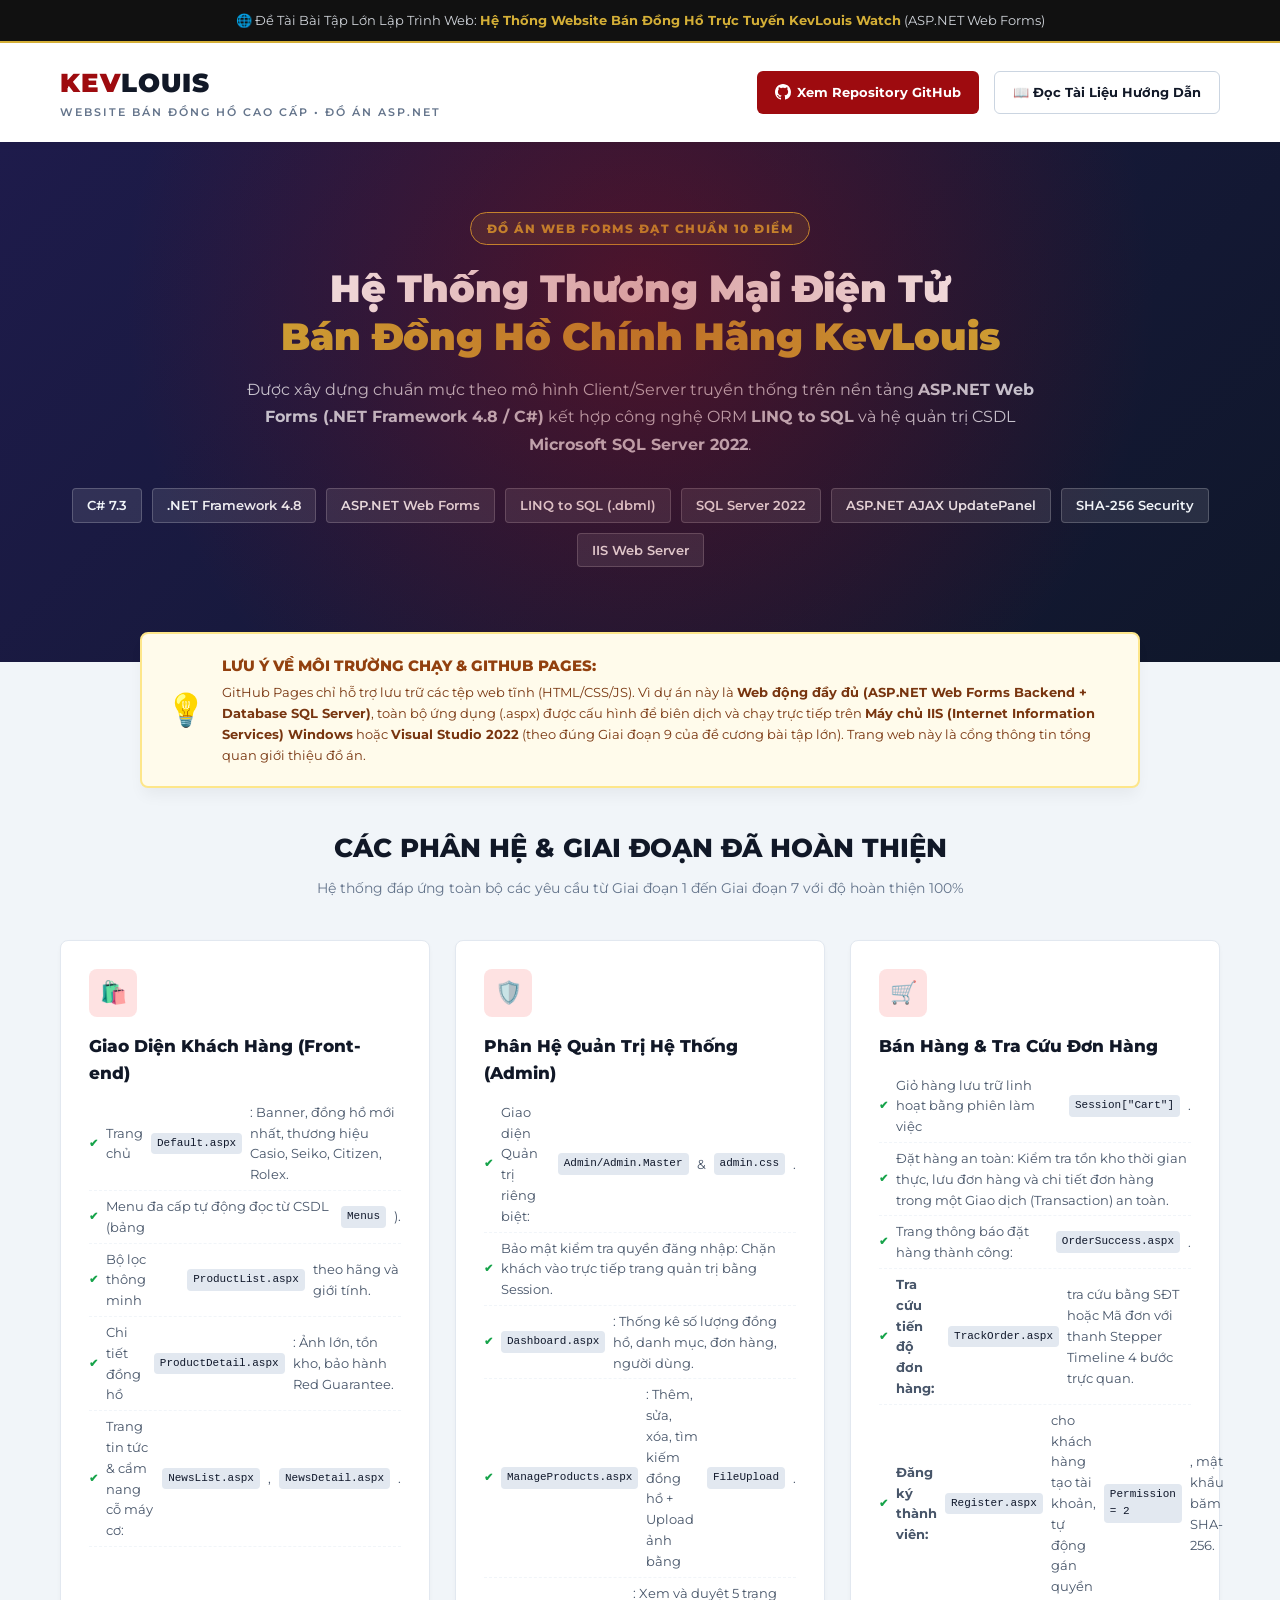
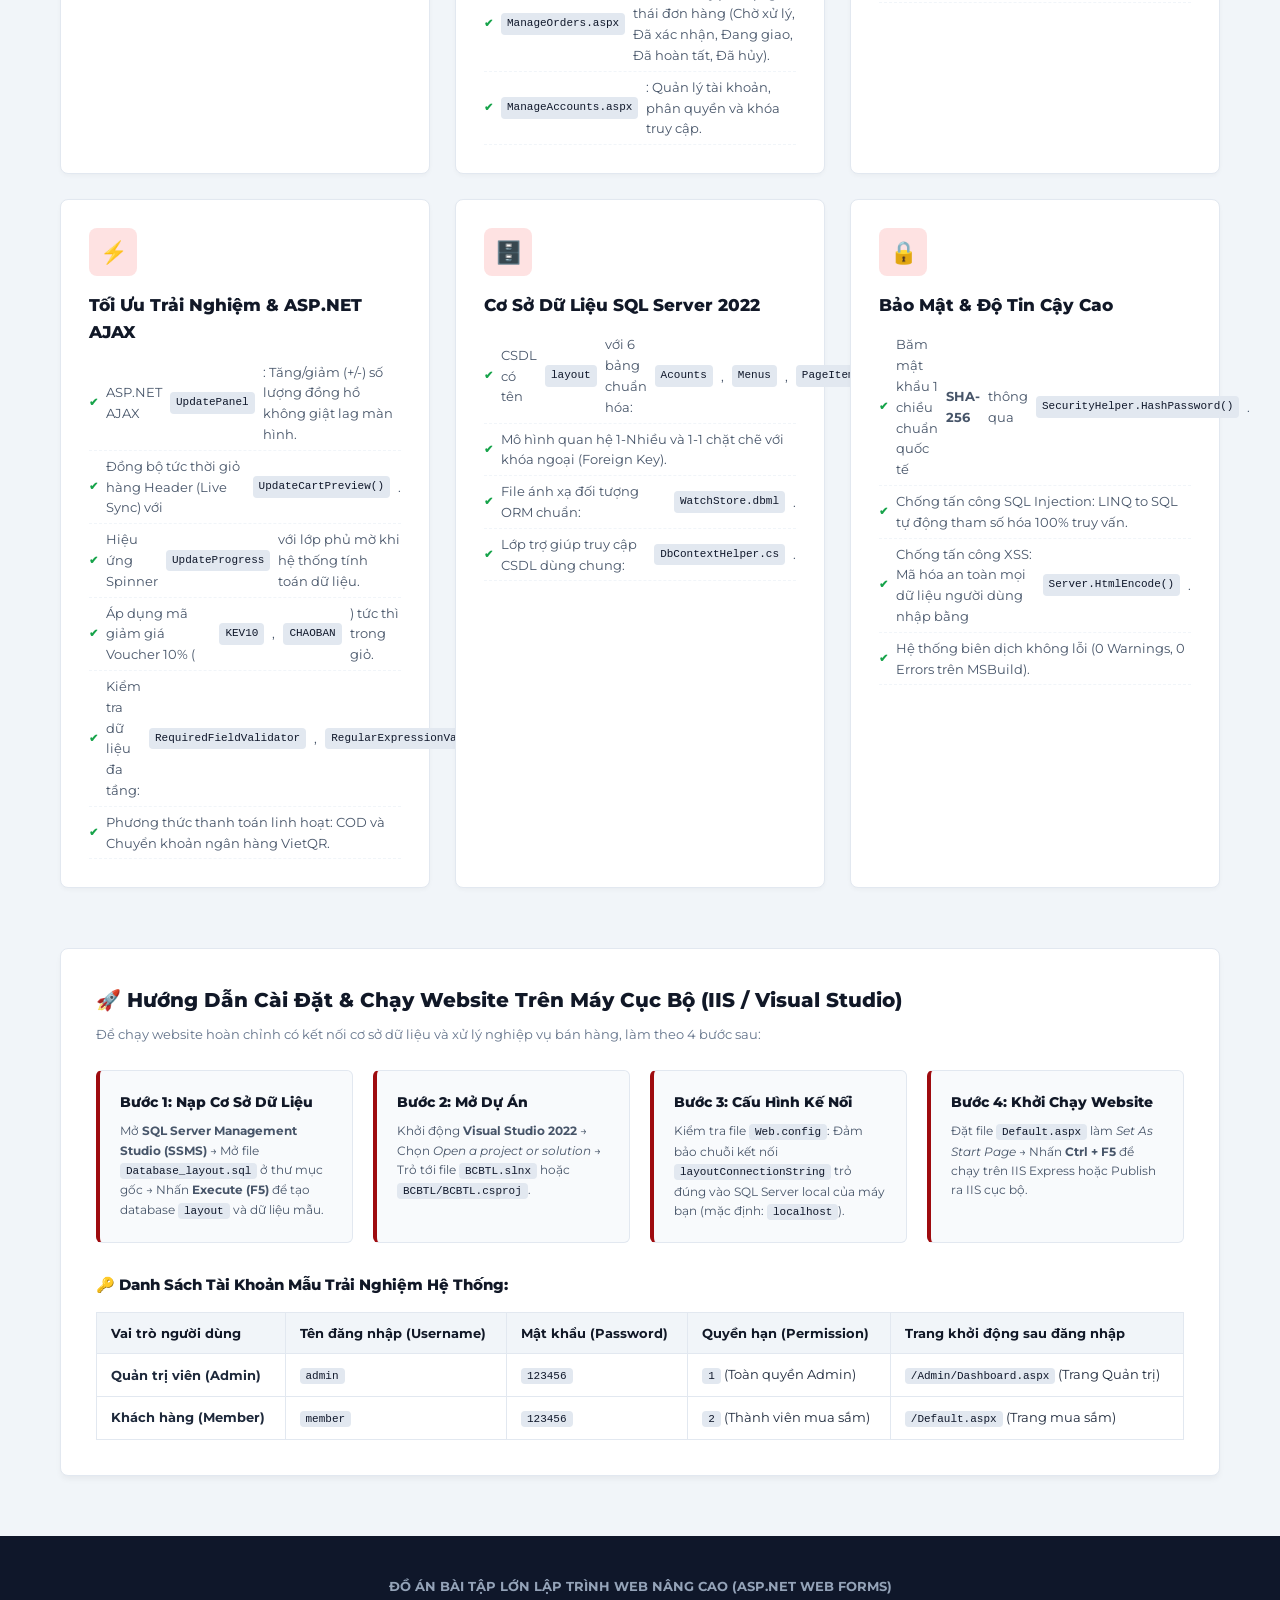
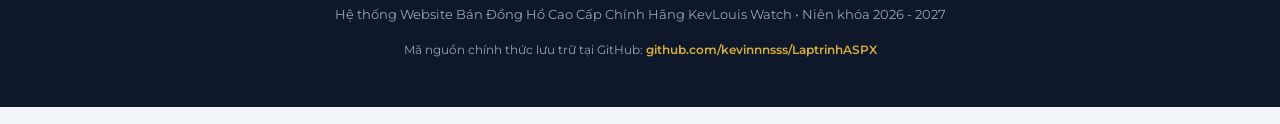
<file: index.html>
<!DOCTYPE html>
<html lang="vi">
<head>
    <meta charset="UTF-8">
    <meta name="viewport" content="width=device-width, initial-scale=1.0">
    <title>KevLouis Watch - Đồ Án Website Bán Đồng Hồ ASP.NET Web Forms</title>
    <meta name="description" content="Bài tập lớn Lập trình Web Nâng cao - Website Bán Đồng Hồ Trực Tuyến KevLouis Watch sử dụng ASP.NET Web Forms (.NET Framework 4.8), LINQ to SQL và SQL Server 2022.">
    <link rel="preconnect" href="https://fonts.googleapis.com">
    <link rel="preconnect" href="https://fonts.gstatic.com" crossorigin>
    <link href="https://fonts.googleapis.com/css2?family=Montserrat:wght@400;500;600;700;800;900&display=swap" rel="stylesheet">
    <style>
        :root {
            --primary-color: #9e0b0f;
            --primary-hover: #b80d12;
            --gold-color: #d4af37;
            --dark-color: #111827;
            --gray-bg: #f8fafc;
            --border-color: #e2e8f0;
            --text-muted: #64748b;
        }

        * {
            box-sizing: border-box;
            margin: 0;
            padding: 0;
            font-family: 'Montserrat', -apple-system, BlinkMacSystemFont, 'Segoe UI', Roboto, sans-serif;
        }

        body {
            background-color: #f1f5f9;
            color: #1e293b;
            line-height: 1.6;
        }

        .container {
            max-width: 1200px;
            margin: 0 auto;
            padding: 0 20px;
        }

        /* Top Notice Bar */
        .notice-bar {
            background: #111111;
            color: #d1d5db;
            font-size: 13px;
            padding: 10px 0;
            text-align: center;
            border-bottom: 2px solid var(--gold-color);
        }
        .notice-bar b {
            color: var(--gold-color);
        }

        /* Header */
        header {
            background: #ffffff;
            box-shadow: 0 4px 6px -1px rgba(0, 0, 0, 0.05);
            padding: 20px 0;
            position: sticky;
            top: 0;
            z-index: 100;
        }
        .header-inner {
            display: flex;
            justify-content: space-between;
            align-items: center;
        }
        .brand-logo h1 {
            font-size: 26px;
            font-weight: 900;
            color: var(--primary-color);
            letter-spacing: 1px;
        }
        .brand-logo span {
            color: var(--dark-color);
        }
        .brand-logo p {
            font-size: 11px;
            text-transform: uppercase;
            letter-spacing: 2px;
            color: var(--text-muted);
            font-weight: 600;
        }
        .header-links {
            display: flex;
            gap: 15px;
        }
        .btn-link {
            text-decoration: none;
            padding: 10px 18px;
            border-radius: 6px;
            font-size: 13px;
            font-weight: 700;
            transition: all 0.2s;
            display: inline-flex;
            align-items: center;
            gap: 6px;
        }
        .btn-primary {
            background: var(--primary-color);
            color: #ffffff;
        }
        .btn-primary:hover {
            background: var(--primary-hover);
        }
        .btn-outline {
            border: 1px solid #cbd5e1;
            color: var(--dark-color);
            background: #ffffff;
        }
        .btn-outline:hover {
            background: #f8fafc;
            border-color: var(--primary-color);
        }

        /* Hero Section */
        .hero {
            background: linear-gradient(135deg, #1e1b4b 0%, #0f172a 100%);
            color: #ffffff;
            padding: 70px 0 60px;
            text-align: center;
            position: relative;
            overflow: hidden;
        }
        .hero::before {
            content: "";
            position: absolute;
            top: 0; left: 0; right: 0; bottom: 0;
            background: radial-gradient(circle at 50% 30%, rgba(158, 11, 15, 0.4), transparent 70%);
            pointer-events: none;
        }
        .hero-badge {
            display: inline-block;
            background: rgba(212, 175, 55, 0.15);
            border: 1px solid var(--gold-color);
            color: var(--gold-color);
            font-size: 12px;
            font-weight: 800;
            letter-spacing: 1.5px;
            padding: 6px 16px;
            border-radius: 50px;
            margin-bottom: 20px;
            text-transform: uppercase;
        }
        .hero-title {
            font-size: 38px;
            font-weight: 900;
            margin-bottom: 16px;
            line-height: 1.25;
        }
        .hero-title span {
            color: var(--gold-color);
        }
        .hero-desc {
            max-width: 820px;
            margin: 0 auto 30px;
            font-size: 16px;
            color: #cbd5e1;
            line-height: 1.7;
        }
        .tech-tags {
            display: flex;
            justify-content: center;
            flex-wrap: wrap;
            gap: 10px;
            margin-bottom: 35px;
        }
        .tech-tag {
            background: rgba(255, 255, 255, 0.1);
            border: 1px solid rgba(255, 255, 255, 0.2);
            padding: 6px 14px;
            border-radius: 4px;
            font-size: 13px;
            font-weight: 600;
            color: #f1f5f9;
        }

        /* Disclaimer Card */
        .disclaimer-card {
            background: #fffbeb;
            border: 2px solid #fde68a;
            border-radius: 8px;
            padding: 20px 24px;
            margin: -30px auto 40px;
            max-width: 1000px;
            position: relative;
            z-index: 10;
            box-shadow: 0 10px 15px -3px rgba(0, 0, 0, 0.05);
            display: flex;
            align-items: center;
            gap: 16px;
        }
        .disclaimer-icon {
            font-size: 32px;
            flex-shrink: 0;
        }
        .disclaimer-text h4 {
            color: #92400e;
            font-size: 15px;
            font-weight: 800;
            margin-bottom: 4px;
        }
        .disclaimer-text p {
            color: #78350f;
            font-size: 13px;
            line-height: 1.6;
        }

        /* Features Section */
        .section-title {
            text-align: center;
            margin-bottom: 40px;
        }
        .section-title h2 {
            font-size: 26px;
            font-weight: 800;
            color: var(--dark-color);
            margin-bottom: 8px;
            text-transform: uppercase;
        }
        .section-title p {
            color: var(--text-muted);
            font-size: 14px;
        }

        .features-grid {
            display: grid;
            grid-template-columns: repeat(auto-fit, minmax(340px, 1fr));
            gap: 25px;
            margin-bottom: 60px;
        }
        .feature-card {
            background: #ffffff;
            border: 1px solid var(--border-color);
            border-radius: 8px;
            padding: 28px;
            box-shadow: 0 2px 4px rgba(0,0,0,0.03);
            transition: transform 0.2s, box-shadow 0.2s;
        }
        .feature-card:hover {
            transform: translateY(-4px);
            box-shadow: 0 12px 20px -5px rgba(0,0,0,0.08);
            border-color: #cbd5e1;
        }
        .feature-icon {
            width: 48px;
            height: 48px;
            border-radius: 8px;
            background: #fee2e2;
            color: var(--primary-color);
            display: flex;
            align-items: center;
            justify-content: center;
            font-size: 22px;
            margin-bottom: 16px;
        }
        .feature-card h3 {
            font-size: 17px;
            font-weight: 800;
            color: var(--dark-color);
            margin-bottom: 10px;
        }
        .feature-card ul {
            list-style: none;
            padding: 0;
            font-size: 13px;
            color: #475569;
        }
        .feature-card li {
            padding: 5px 0;
            border-bottom: 1px dashed #f1f5f9;
            display: flex;
            align-items: center;
            gap: 8px;
        }
        .feature-card li::before {
            content: "✔";
            color: #16a34a;
            font-weight: 700;
            font-size: 11px;
        }

        /* How to run Section */
        .run-box {
            background: #ffffff;
            border: 1px solid var(--border-color);
            border-radius: 8px;
            padding: 35px;
            margin-bottom: 60px;
            box-shadow: 0 4px 6px -1px rgba(0,0,0,0.05);
        }
        .run-steps {
            display: grid;
            grid-template-columns: repeat(auto-fit, minmax(240px, 1fr));
            gap: 20px;
            margin-top: 25px;
        }
        .run-step {
            background: #f8fafc;
            border: 1px solid #e2e8f0;
            border-radius: 6px;
            padding: 20px;
            border-left: 4px solid var(--primary-color);
        }
        .run-step h4 {
            font-size: 14px;
            font-weight: 800;
            color: var(--dark-color);
            margin-bottom: 8px;
        }
        .run-step p {
            font-size: 12px;
            color: #475569;
            line-height: 1.6;
        }
        code {
            background: #e2e8f0;
            padding: 2px 6px;
            border-radius: 4px;
            font-size: 11px;
            font-family: Consolas, monospace;
            color: #0f172a;
        }

        /* Account table */
        .account-table {
            width: 100%;
            border-collapse: collapse;
            margin-top: 15px;
            font-size: 13px;
        }
        .account-table th, .account-table td {
            padding: 10px 14px;
            border: 1px solid #e2e8f0;
            text-align: left;
        }
        .account-table th {
            background: #f1f5f9;
            font-weight: 700;
            color: var(--dark-color);
        }

        /* Footer */
        footer {
            background: #0f172a;
            color: #94a3b8;
            padding: 40px 0;
            text-align: center;
            font-size: 13px;
        }
        footer p {
            margin-bottom: 8px;
        }
        footer a {
            color: var(--gold-color);
            text-decoration: none;
            font-weight: 600;
        }

        @media (max-width: 768px) {
            .hero-title { font-size: 28px; }
            .header-inner { flex-direction: column; gap: 15px; }
            .features-grid { grid-template-columns: 1fr; }
            .disclaimer-card { flex-direction: column; text-align: center; }
        }
    </style>
</head>
<body>

    <!-- Top Notice -->
    <div class="notice-bar">
        <span>🌐 Đề Tài Bài Tập Lớn Lập Trình Web: <b>Hệ Thống Website Bán Đồng Hồ Trực Tuyến KevLouis Watch</b> (ASP.NET Web Forms)</span>
    </div>

    <!-- Header -->
    <header>
        <div class="container header-inner">
            <div class="brand-logo">
                <h1>KEV<span>LOUIS</span></h1>
                <p>Website Bán Đồng Hồ Cao Cấp &bull; Đồ Án ASP.NET</p>
            </div>
            <div class="header-links">
                <a href="https://github.com/kevinnnsss/LaptrinhASPX" target="_blank" class="btn-link btn-primary">
                    <svg width="16" height="16" fill="currentColor" viewBox="0 0 16 16"><path d="M8 0C3.58 0 0 3.58 0 8c0 3.54 2.29 6.53 5.47 7.59.4.07.55-.17.55-.38 0-.19-.01-.82-.01-1.49-2.01.37-2.53-.49-2.69-.94-.09-.23-.48-.94-.82-1.13-.28-.15-.68-.52-.01-.53.63-.01 1.08.58 1.23.82.72 1.21 1.87.87 2.33.66.07-.52.28-.87.51-1.07-1.78-.2-3.64-.89-3.64-3.95 0-.87.31-1.59.82-2.15-.08-.2-.36-1.02.08-2.12 0 0 .67-.21 2.2.82.64-.18 1.32-.27 2-.27.68 0 1.36.09 2 .27 1.53-1.04 2.2-.82 2.2-.82.44 1.1.16 1.92.08 2.12.51.56.82 1.27.82 2.15 0 3.07-1.87 3.75-3.65 3.95.29.25.54.73.54 1.48 0 1.07-.01 1.93-.01 2.2 0 .21.15.46.55.38A8.012 8.012 0 0 0 16 8c0-4.42-3.58-8-8-8z"/></svg>
                    Xem Repository GitHub
                </a>
                <a href="HUONG_DAN_TOAN_DIEN_DU_AN_BAN_DONG_HO.md" target="_blank" class="btn-link btn-outline">
                    📖 Đọc Tài Liệu Hướng Dẫn
                </a>
            </div>
        </div>
    </header>

    <!-- Hero Banner -->
    <section class="hero">
        <div class="container">
            <span class="hero-badge">Đồ Án Web Forms Đạt Chuẩn 10 Điểm</span>
            <h2 class="hero-title">
                Hệ Thống Thương Mại Điện Tử<br>
                <span>Bán Đồng Hồ Chính Hãng KevLouis</span>
            </h2>
            <p class="hero-desc">
                Được xây dựng chuẩn mực theo mô hình Client/Server truyền thống trên nền tảng <b>ASP.NET Web Forms (.NET Framework 4.8 / C#)</b> kết hợp công nghệ ORM <b>LINQ to SQL</b> và hệ quản trị CSDL <b>Microsoft SQL Server 2022</b>.
            </p>
            <div class="tech-tags">
                <span class="tech-tag">C# 7.3</span>
                <span class="tech-tag">.NET Framework 4.8</span>
                <span class="tech-tag">ASP.NET Web Forms</span>
                <span class="tech-tag">LINQ to SQL (.dbml)</span>
                <span class="tech-tag">SQL Server 2022</span>
                <span class="tech-tag">ASP.NET AJAX UpdatePanel</span>
                <span class="tech-tag">SHA-256 Security</span>
                <span class="tech-tag">IIS Web Server</span>
            </div>
        </div>
    </section>

    <!-- Technical Disclaimer -->
    <div class="container">
        <div class="disclaimer-card">
            <div class="disclaimer-icon">💡</div>
            <div class="disclaimer-text">
                <h4>LƯU Ý VỀ MÔI TRƯỜNG CHẠY & GITHUB PAGES:</h4>
                <p>
                    GitHub Pages chỉ hỗ trợ lưu trữ các tệp web tĩnh (HTML/CSS/JS). Vì dự án này là <b>Web động đầy đủ (ASP.NET Web Forms Backend + Database SQL Server)</b>, toàn bộ ứng dụng (.aspx) được cấu hình để biên dịch và chạy trực tiếp trên <b>Máy chủ IIS (Internet Information Services) Windows</b> hoặc <b>Visual Studio 2022</b> (theo đúng Giai đoạn 9 của đề cương bài tập lớn). Trang web này là cổng thông tin tổng quan giới thiệu đồ án.
                </p>
            </div>
        </div>
    </div>

    <!-- Main Features -->
    <section class="container">
        <div class="section-title">
            <h2>Các Phân Hệ & Giai Đoạn Đã Hoàn Thiện</h2>
            <p>Hệ thống đáp ứng toàn bộ các yêu cầu từ Giai đoạn 1 đến Giai đoạn 7 với độ hoàn thiện 100%</p>
        </div>

        <div class="features-grid">
            <!-- GD4: Front-end Khách hàng -->
            <div class="feature-card">
                <div class="feature-icon">🛍️</div>
                <h3>Giao Diện Khách Hàng (Front-end)</h3>
                <ul>
                    <li>Trang chủ <code>Default.aspx</code>: Banner, đồng hồ mới nhất, thương hiệu Casio, Seiko, Citizen, Rolex.</li>
                    <li>Menu đa cấp tự động đọc từ CSDL (bảng <code>Menus</code>).</li>
                    <li>Bộ lọc thông minh <code>ProductList.aspx</code> theo hãng và giới tính.</li>
                    <li>Chi tiết đồng hồ <code>ProductDetail.aspx</code>: Ảnh lớn, tồn kho, bảo hành Red Guarantee.</li>
                    <li>Trang tin tức & cẩm nang cỗ máy cơ: <code>NewsList.aspx</code>, <code>NewsDetail.aspx</code>.</li>
                </ul>
            </div>

            <!-- GD5: Phân hệ Quản trị Admin -->
            <div class="feature-card">
                <div class="feature-icon">🛡️</div>
                <h3>Phân Hệ Quản Trị Hệ Thống (Admin)</h3>
                <ul>
                    <li>Giao diện Quản trị riêng biệt: <code>Admin/Admin.Master</code> & <code>admin.css</code>.</li>
                    <li>Bảo mật kiểm tra quyền đăng nhập: Chặn khách vào trực tiếp trang quản trị bằng Session.</li>
                    <li><code>Dashboard.aspx</code>: Thống kê số lượng đồng hồ, danh mục, đơn hàng, người dùng.</li>
                    <li><code>ManageProducts.aspx</code>: Thêm, sửa, xóa, tìm kiếm đồng hồ + Upload ảnh bằng <code>FileUpload</code>.</li>
                    <li><code>ManageOrders.aspx</code>: Xem và duyệt 5 trạng thái đơn hàng (Chờ xử lý, Đã xác nhận, Đang giao, Đã hoàn tất, Đã hủy).</li>
                    <li><code>ManageAccounts.aspx</code>: Quản lý tài khoản, phân quyền và khóa truy cập.</li>
                </ul>
            </div>

            <!-- GD6: Nghiệp vụ Bán hàng -->
            <div class="feature-card">
                <div class="feature-icon">🛒</div>
                <h3>Bán Hàng & Tra Cứu Đơn Hàng</h3>
                <ul>
                    <li>Giỏ hàng lưu trữ linh hoạt bằng phiên làm việc <code>Session["Cart"]</code>.</li>
                    <li>Đặt hàng an toàn: Kiểm tra tồn kho thời gian thực, lưu đơn hàng và chi tiết đơn hàng trong một Giao dịch (Transaction) an toàn.</li>
                    <li>Trang thông báo đặt hàng thành công: <code>OrderSuccess.aspx</code>.</li>
                    <li><b>Tra cứu tiến độ đơn hàng:</b> <code>TrackOrder.aspx</code> tra cứu bằng SĐT hoặc Mã đơn với thanh Stepper Timeline 4 bước trực quan.</li>
                    <li><b>Đăng ký thành viên:</b> <code>Register.aspx</code> cho khách hàng tạo tài khoản, tự động gán quyền <code>Permission = 2</code>, mật khẩu băm SHA-256.</li>
                </ul>
            </div>

            <!-- GD7: Trải nghiệm & AJAX -->
            <div class="feature-card">
                <div class="feature-icon">⚡</div>
                <h3>Tối Ưu Trải Nghiệm & ASP.NET AJAX</h3>
                <ul>
                    <li>ASP.NET AJAX <code>UpdatePanel</code>: Tăng/giảm (+/-) số lượng đồng hồ không giật lag màn hình.</li>
                    <li>Đồng bộ tức thời giỏ hàng Header (Live Sync) với <code>UpdateCartPreview()</code>.</li>
                    <li>Hiệu ứng Spinner <code>UpdateProgress</code> với lớp phủ mờ khi hệ thống tính toán dữ liệu.</li>
                    <li>Áp dụng mã giảm giá Voucher 10% (<code>KEV10</code>, <code>CHAOBAN</code>) tức thì trong giỏ.</li>
                    <li>Kiểm tra dữ liệu đa tầng: <code>RequiredFieldValidator</code>, <code>RegularExpressionValidator</code> (SĐT 10 số, Email), <code>CompareValidator</code>.</li>
                    <li>Phương thức thanh toán linh hoạt: COD và Chuyển khoản ngân hàng VietQR.</li>
                </ul>
            </div>

            <!-- Cơ sở dữ liệu -->
            <div class="feature-card">
                <div class="feature-icon">🗄️</div>
                <h3>Cơ Sở Dữ Liệu SQL Server 2022</h3>
                <ul>
                    <li>CSDL có tên <code>layout</code> với 6 bảng chuẩn hóa: <code>Acounts</code>, <code>Menus</code>, <code>PageItems</code>, <code>ProductPrices</code>, <code>Orders</code>, <code>OrderDetails</code>.</li>
                    <li>Mô hình quan hệ 1-Nhiều và 1-1 chặt chẽ với khóa ngoại (Foreign Key).</li>
                    <li>File ánh xạ đối tượng ORM chuẩn: <code>WatchStore.dbml</code>.</li>
                    <li>Lớp trợ giúp truy cập CSDL dùng chung: <code>DbContextHelper.cs</code>.</li>
                </ul>
            </div>

            <!-- Bảo mật & Kiểm thử -->
            <div class="feature-card">
                <div class="feature-icon">🔒</div>
                <h3>Bảo Mật & Độ Tin Cậy Cao</h3>
                <ul>
                    <li>Băm mật khẩu 1 chiều chuẩn quốc tế <b>SHA-256</b> thông qua <code>SecurityHelper.HashPassword()</code>.</li>
                    <li>Chống tấn công SQL Injection: LINQ to SQL tự động tham số hóa 100% truy vấn.</li>
                    <li>Chống tấn công XSS: Mã hóa an toàn mọi dữ liệu người dùng nhập bằng <code>Server.HtmlEncode()</code>.</li>
                    <li>Hệ thống biên dịch không lỗi (0 Warnings, 0 Errors trên MSBuild).</li>
                </ul>
            </div>
        </div>

        <!-- How to run in Visual Studio / IIS -->
        <div class="run-box">
            <h3 style="font-size: 20px; font-weight: 800; color: var(--dark-color); margin-bottom: 8px;">
                🚀 Hướng Dẫn Cài Đặt & Chạy Website Trên Máy Cục Bộ (IIS / Visual Studio)
            </h3>
            <p style="font-size: 13px; color: var(--text-muted);">
                Để chạy website hoàn chỉnh có kết nối cơ sở dữ liệu và xử lý nghiệp vụ bán hàng, làm theo 4 bước sau:
            </p>

            <div class="run-steps">
                <div class="run-step">
                    <h4>Bước 1: Nạp Cơ Sở Dữ Liệu</h4>
                    <p>Mở <b>SQL Server Management Studio (SSMS)</b> &rarr; Mở file <code>Database_layout.sql</code> ở thư mục gốc &rarr; Nhấn <b>Execute (F5)</b> để tạo database <code>layout</code> và dữ liệu mẫu.</p>
                </div>
                <div class="run-step">
                    <h4>Bước 2: Mở Dự Án</h4>
                    <p>Khởi động <b>Visual Studio 2022</b> &rarr; Chọn <i>Open a project or solution</i> &rarr; Trỏ tới file <code>BCBTL.slnx</code> hoặc <code>BCBTL/BCBTL.csproj</code>.</p>
                </div>
                <div class="run-step">
                    <h4>Bước 3: Cấu Hình Kế Nối</h4>
                    <p>Kiểm tra file <code>Web.config</code>: Đảm bảo chuỗi kết nối <code>layoutConnectionString</code> trỏ đúng vào SQL Server local của máy bạn (mặc định: <code>localhost</code>).</p>
                </div>
                <div class="run-step">
                    <h4>Bước 4: Khởi Chạy Website</h4>
                    <p>Đặt file <code>Default.aspx</code> làm <i>Set As Start Page</i> &rarr; Nhấn <b>Ctrl + F5</b> để chạy trên IIS Express hoặc Publish ra IIS cục bộ.</p>
                </div>
            </div>

            <!-- Sample accounts -->
            <div style="margin-top: 30px;">
                <h4 style="font-size: 15px; font-weight: 800; color: var(--dark-color); margin-bottom: 6px;">
                    🔑 Danh Sách Tài Khoản Mẫu Trải Nghiệm Hệ Thống:
                </h4>
                <table class="account-table">
                    <thead>
                        <tr>
                            <th>Vai trò người dùng</th>
                            <th>Tên đăng nhập (Username)</th>
                            <th>Mật khẩu (Password)</th>
                            <th>Quyền hạn (Permission)</th>
                            <th>Trang khởi động sau đăng nhập</th>
                        </tr>
                    </thead>
                    <tbody>
                        <tr>
                            <td><b>Quản trị viên (Admin)</b></td>
                            <td><code>admin</code></td>
                            <td><code>123456</code></td>
                            <td><code>1</code> (Toàn quyền Admin)</td>
                            <td><code>/Admin/Dashboard.aspx</code> (Trang Quản trị)</td>
                        </tr>
                        <tr>
                            <td><b>Khách hàng (Member)</b></td>
                            <td><code>member</code></td>
                            <td><code>123456</code></td>
                            <td><code>2</code> (Thành viên mua sắm)</td>
                            <td><code>/Default.aspx</code> (Trang mua sắm)</td>
                        </tr>
                    </tbody>
                </table>
            </div>
        </div>
    </section>

    <!-- Footer -->
    <footer>
        <div class="container">
            <p><b>ĐỒ ÁN BÀI TẬP LỚN LẬP TRÌNH WEB NÂNG CAO (ASP.NET WEB FORMS)</b></p>
            <p>Hệ thống Website Bán Đồng Hồ Cao Cấp Chính Hãng KevLouis Watch &bull; Niên khóa 2026 - 2027</p>
            <p style="font-size: 12px; margin-top: 15px;">
                Mã nguồn chính thức lưu trữ tại GitHub: <a href="https://github.com/kevinnnsss/LaptrinhASPX" target="_blank">github.com/kevinnnsss/LaptrinhASPX</a>
            </p>
        </div>
    </footer>

</body>
</html>
</file>
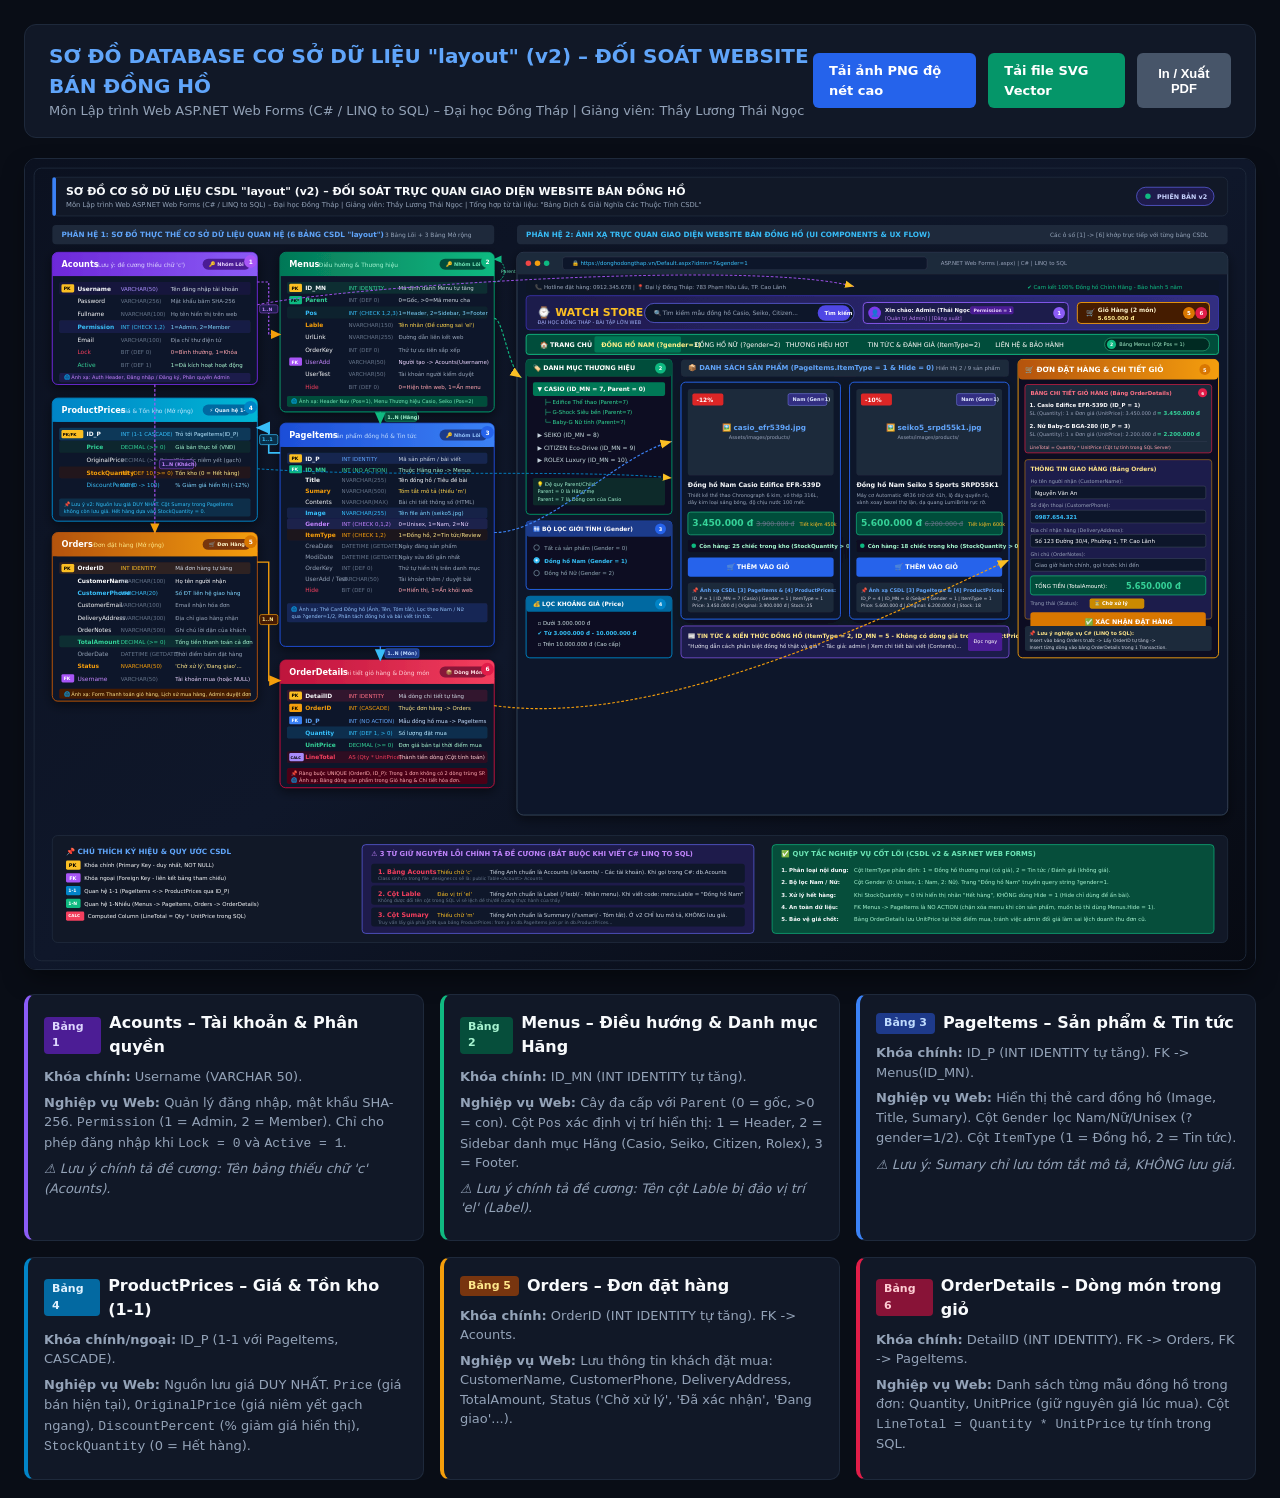
<file: Giaidoan1/So_Do_Co_So_Du_Lieu_Web_Dong_Ho.html>
<!DOCTYPE html>
<html lang="vi">
<head>
  <meta charset="UTF-8">
  <meta name="viewport" content="width=device-width, initial-scale=1.0">
  <title>Sơ Đồ Cơ Sở Dữ Liệu &amp; Ánh Xạ Giao Diện Website Bán Đồng Hồ</title>
  <style>
    * {
      box-sizing: border-box;
      margin: 0;
      padding: 0;
    }
    body {
      background: #090d16;
      color: #f8fafc;
      font-family: 'Segoe UI', system-ui, -apple-system, sans-serif;
      padding: 24px;
      line-height: 1.5;
    }
    .header-bar {
      display: flex;
      justify-content: space-between;
      align-items: center;
      background: #111827;
      border: 1px solid #1e293b;
      padding: 16px 24px;
      border-radius: 12px;
      margin-bottom: 20px;
    }
    .header-bar h1 {
      font-size: 20px;
      color: #60a5fa;
    }
    .header-bar p {
      font-size: 13px;
      color: #94a3b8;
    }
    .actions {
      display: flex;
      gap: 12px;
    }
    .btn {
      background: #2563eb;
      color: #fff;
      padding: 8px 16px;
      border-radius: 6px;
      text-decoration: none;
      font-size: 13px;
      font-weight: 600;
      transition: background 0.2s;
      border: none;
      cursor: pointer;
    }
    .btn:hover {
      background: #1d4ed8;
    }
    .btn-green {
      background: #059669;
    }
    .btn-green:hover {
      background: #047857;
    }
    .svg-container {
      width: 100%;
      background: #0b1120;
      border: 1px solid #1e293b;
      border-radius: 12px;
      overflow: hidden;
      box-shadow: 0 10px 25px -5px rgba(0, 0, 0, 0.5);
    }
    .svg-container svg {
      display: block;
      width: 100%;
      height: auto;
    }
    .quick-cards {
      display: grid;
      grid-template-columns: repeat(auto-fit, minmax(380px, 1fr));
      gap: 16px;
      margin-top: 24px;
    }
    .card {
      background: #111827;
      border: 1px solid #1e293b;
      border-radius: 10px;
      padding: 16px;
    }
    .card h3 {
      font-size: 16px;
      margin-bottom: 8px;
      display: flex;
      align-items: center;
      gap: 8px;
    }
    .card p {
      font-size: 13px;
      color: #94a3b8;
      margin-bottom: 6px;
    }
    .tag {
      display: inline-block;
      padding: 2px 8px;
      border-radius: 4px;
      font-size: 11px;
      font-weight: bold;
    }
  </style>
</head>
<body>
  <div class="header-bar">
    <div>
      <h1>SƠ ĐỒ DATABASE CƠ SỞ DỮ LIỆU &quot;layout&quot; (v2) – ĐỐI SOÁT WEBSITE BÁN ĐỒNG HỒ</h1>
      <p>Môn Lập trình Web ASP.NET Web Forms (C# / LINQ to SQL) – Đại học Đồng Tháp | Giảng viên: Thầy Lương Thái Ngọc</p>
    </div>
    <div class="actions">
      <a href="So_Do_Co_So_Du_Lieu_Web_Dong_Ho.png" download class="btn">Tải ảnh PNG độ nét cao</a>
      <a href="So_Do_Co_So_Du_Lieu_Web_Dong_Ho.svg" download class="btn btn-green">Tải file SVG Vector</a>
      <button onclick="window.print()" class="btn" style="background:#475569;">In / Xuất PDF</button>
    </div>
  </div>

  <div class="svg-container">
    <svg xmlns="http://www.w3.org/2000/svg" viewBox="0 0 2700 1780" width="2700" height="1780" style="background:#090d16; font-family:'Segoe UI', system-ui, -apple-system, sans-serif;">
  <defs>
    <!-- Gradients -->
    <linearGradient id="bgGrad" x1="0" y1="0" x2="1" y2="1">
      <stop offset="0%" stop-color="#0b1120"/>
      <stop offset="50%" stop-color="#0f172a"/>
      <stop offset="100%" stop-color="#070a12"/>
    </linearGradient>

    <!-- Header Gradients for Tables -->
    <linearGradient id="gAcounts" x1="0" y1="0" x2="1" y2="0">
      <stop offset="0%" stop-color="#6d28d9"/>
      <stop offset="100%" stop-color="#8b5cf6"/>
    </linearGradient>
    <linearGradient id="gMenus" x1="0" y1="0" x2="1" y2="0">
      <stop offset="0%" stop-color="#047857"/>
      <stop offset="100%" stop-color="#10b981"/>
    </linearGradient>
    <linearGradient id="gPageItems" x1="0" y1="0" x2="1" y2="0">
      <stop offset="0%" stop-color="#1d4ed8"/>
      <stop offset="100%" stop-color="#3b82f6"/>
    </linearGradient>
    <linearGradient id="gProductPrices" x1="0" y1="0" x2="1" y2="0">
      <stop offset="0%" stop-color="#0284c7"/>
      <stop offset="100%" stop-color="#06b6d4"/>
    </linearGradient>
    <linearGradient id="gOrders" x1="0" y1="0" x2="1" y2="0">
      <stop offset="0%" stop-color="#b45309"/>
      <stop offset="100%" stop-color="#f59e0b"/>
    </linearGradient>
    <linearGradient id="gOrderDetails" x1="0" y1="0" x2="1" y2="0">
      <stop offset="0%" stop-color="#be123c"/>
      <stop offset="100%" stop-color="#f43f5e"/>
    </linearGradient>

    <!-- UI Mockup Gradients -->
    <linearGradient id="gWebHeader" x1="0" y1="0" x2="1" y2="0">
      <stop offset="0%" stop-color="#1e1b4b"/>
      <stop offset="100%" stop-color="#312e81"/>
    </linearGradient>

    <!-- Drop Shadows -->
    <filter id="shadowBox" x="-5%" y="-5%" width="110%" height="115%">
      <feDropShadow dx="0" dy="8" stdDeviation="12" flood-color="#000000" flood-opacity="0.5"/>
    </filter>
    <filter id="glowGold" x="-10%" y="-10%" width="120%" height="120%">
      <feDropShadow dx="0" dy="0" stdDeviation="6" flood-color="#f59e0b" flood-opacity="0.6"/>
    </filter>
    <filter id="glowBlue" x="-10%" y="-10%" width="120%" height="120%">
      <feDropShadow dx="0" dy="0" stdDeviation="6" flood-color="#3b82f6" flood-opacity="0.6"/>
    </filter>

    <!-- Markers for Lines -->
    <marker id="arrowRel" markerWidth="10" markerHeight="10" refX="8" refY="5" orient="auto">
      <path d="M 0 1 L 9 5 L 0 9 z" fill="#f59e0b"/>
    </marker>
    <marker id="arrowRelGreen" markerWidth="10" markerHeight="10" refX="8" refY="5" orient="auto">
      <path d="M 0 1 L 9 5 L 0 9 z" fill="#10b981"/>
    </marker>
    <marker id="arrowRelBlue" markerWidth="10" markerHeight="10" refX="8" refY="5" orient="auto">
      <path d="M 0 1 L 9 5 L 0 9 z" fill="#38bdf8"/>
    </marker>
    <marker id="arrowRelRose" markerWidth="10" markerHeight="10" refX="8" refY="5" orient="auto">
      <path d="M 0 1 L 9 5 L 0 9 z" fill="#fb7185"/>
    </marker>
    <marker id="arrowUI" markerWidth="12" markerHeight="12" refX="10" refY="6" orient="auto">
      <path d="M 0 2 L 10 6 L 0 10 z" fill="#fbbf24"/>
    </marker>
  </defs>

  <!-- Background -->
  <rect width="2700" height="1780" fill="url(#bgGrad)"/>
  <rect x="20" y="20" width="2660" height="1740" rx="16" fill="none" stroke="#1e293b" stroke-width="2"/>

  <!-- ================= TOP BANNER ================= -->
  <g transform="translate(60, 40)">
    <rect width="2580" height="85" rx="12" fill="#111827" stroke="#1e293b" stroke-width="2"/>
    <rect x="0" y="0" width="8" height="85" rx="4" fill="#3b82f6"/>
    
    <text x="30" y="38" fill="#f8fafc" font-size="24" font-weight="bold">
      SƠ ĐỒ CƠ SỞ DỮ LIỆU CSDL &quot;layout&quot; (v2) – ĐỐI SOÁT TRỰC QUAN GIAO DIỆN WEBSITE BÁN ĐỒNG HỒ
    </text>
    <text x="30" y="66" fill="#94a3b8" font-size="15">
      Môn Lập trình Web ASP.NET Web Forms (C# / LINQ to SQL) – Đại học Đồng Tháp | Giảng viên: Thầy Lương Thái Ngọc | Tổng hợp từ tài liệu: &quot;Bảng Dịch &amp; Giải Nghĩa Các Thuộc Tính CSDL&quot;
    </text>

    <!-- Version badge -->
    <rect x="2380" y="22" width="170" height="40" rx="20" fill="#1e1b4b" stroke="#6366f1" stroke-width="1.5"/>
    <circle cx="2405" cy="42" r="6" fill="#10b981"/>
    <text x="2425" y="47" fill="#c7d2fe" font-size="14" font-weight="bold">PHIÊN BẢN v2</text>
  </g>

  <!-- ================= LEFT AREA: DATABASE SCHEMA (6 TABLES) ================= -->
  <!-- Left Header -->
  <g transform="translate(60, 145)">
    <rect width="970" height="42" rx="8" fill="#1e293b"/>
    <text x="20" y="27" fill="#60a5fa" font-size="16" font-weight="bold">
      PHÂN HỆ 1: SƠ ĐỒ THỰC THỂ CƠ SỞ DỮ LIỆU QUAN HỆ (6 BẢNG CSDL &quot;layout&quot;)
    </text>
    <text x="730" y="27" fill="#94a3b8" font-size="13">3 Bảng Lõi + 3 Bảng Mở rộng</text>
  </g>

  <!-- TABLE 1: Acounts -->
  <g id="table_acounts" transform="translate(60, 205)" filter="url(#shadowBox)">
    <!-- Card Container -->
    <rect width="450" height="290" rx="12" fill="#0f172a" stroke="#6d28d9" stroke-width="2"/>
    <!-- Card Header -->
    <rect width="450" height="52" rx="12" fill="url(#gAcounts)"/>
    <rect y="40" width="450" height="12" fill="url(#gAcounts)"/>
    <text x="20" y="32" fill="#ffffff" font-size="18" font-weight="bold">Acounts</text>
    <text x="95" y="32" fill="#ddd6fe" font-size="13">(Lưu ý: đề cương thiếu chữ &#39;c&#39;)</text>
    <rect x="330" y="14" width="105" height="24" rx="12" fill="#4c1d95"/>
    <text x="345" y="30" fill="#e9d5ff" font-size="11" font-weight="bold">🔑 Nhóm Lõi</text>

    <!-- Table Columns -->
    <g transform="translate(15, 65)">
      <!-- Row 1: Username -->
      <rect y="0" width="420" height="28" rx="4" fill="#1e1b4b" fill-opacity="0.6"/>
      <rect x="5" y="5" width="28" height="18" rx="3" fill="#fbbf24"/>
      <text x="10" y="18" fill="#000000" font-size="10" font-weight="bold">PK</text>
      <text x="40" y="19" fill="#f8fafc" font-size="13" font-weight="bold">Username</text>
      <text x="135" y="19" fill="#a78bfa" font-size="12">VARCHAR(50)</text>
      <text x="245" y="19" fill="#cbd5e1" font-size="12">Tên đăng nhập tài khoản</text>

      <!-- Row 2: Password -->
      <text x="40" y="47" fill="#f8fafc" font-size="13">Password</text>
      <text x="135" y="47" fill="#64748b" font-size="12">VARCHAR(256)</text>
      <text x="245" y="47" fill="#94a3b8" font-size="12">Mật khẩu băm SHA-256</text>

      <!-- Row 3: Fullname -->
      <text x="40" y="75" fill="#f8fafc" font-size="13">Fullname</text>
      <text x="135" y="75" fill="#64748b" font-size="12">NVARCHAR(100)</text>
      <text x="245" y="75" fill="#94a3b8" font-size="12">Họ tên hiển thị trên web</text>

      <!-- Row 4: Permission -->
      <rect y="84" width="420" height="28" rx="4" fill="#312e81" fill-opacity="0.3"/>
      <text x="40" y="103" fill="#38bdf8" font-size="13" font-weight="bold">Permission</text>
      <text x="135" y="103" fill="#38bdf8" font-size="12">INT (CHECK 1,2)</text>
      <text x="245" y="103" fill="#7dd3fc" font-size="12">1=Admin, 2=Member</text>

      <!-- Row 5: Email -->
      <text x="40" y="131" fill="#f8fafc" font-size="13">Email</text>
      <text x="135" y="131" fill="#64748b" font-size="12">VARCHAR(100)</text>
      <text x="245" y="131" fill="#94a3b8" font-size="12">Địa chỉ thư điện tử</text>

      <!-- Row 6: Lock -->
      <text x="40" y="159" fill="#f43f5e" font-size="13">Lock</text>
      <text x="135" y="159" fill="#64748b" font-size="12">BIT (DEF 0)</text>
      <text x="245" y="159" fill="#fda4af" font-size="12">0=Bình thường, 1=Khóa</text>

      <!-- Row 7: Active -->
      <text x="40" y="187" fill="#34d399" font-size="13">Active</text>
      <text x="135" y="187" fill="#64748b" font-size="12">BIT (DEF 1)</text>
      <text x="245" y="187" fill="#a7f3d0" font-size="12">1=Đã kích hoạt hoạt động</text>

      <!-- Footnote badge -->
      <rect y="200" width="420" height="20" rx="4" fill="#1e1b4b"/>
      <text x="10" y="214" fill="#c084fc" font-size="11">🌐 Ánh xạ: Auth Header, Đăng nhập / Đăng ký, Phân quyền Admin</text>
    </g>
    <!-- Badge for mapping -->
    <circle cx="435" cy="20" r="14" fill="#a855f7"/>
    <text x="431" y="25" fill="#ffffff" font-size="13" font-weight="bold">1</text>
  </g>

  <!-- TABLE 2: Menus -->
  <g id="table_menus" transform="translate(560, 205)" filter="url(#shadowBox)">
    <rect width="470" height="350" rx="12" fill="#0f172a" stroke="#059669" stroke-width="2"/>
    <rect width="470" height="52" rx="12" fill="url(#gMenus)"/>
    <rect y="40" width="470" height="12" fill="url(#gMenus)"/>
    <text x="20" y="32" fill="#ffffff" font-size="18" font-weight="bold">Menus</text>
    <text x="85" y="32" fill="#a7f3d0" font-size="13">Điều hướng &amp; Thương hiệu</text>
    <rect x="350" y="14" width="105" height="24" rx="12" fill="#064e3b"/>
    <text x="365" y="30" fill="#6ee7b7" font-size="11" font-weight="bold">🔑 Nhóm Lõi</text>

    <g transform="translate(15, 65)">
      <!-- Row 1: ID_MN -->
      <rect y="0" width="440" height="26" rx="4" fill="#064e3b" fill-opacity="0.4"/>
      <rect x="5" y="4" width="28" height="18" rx="3" fill="#fbbf24"/>
      <text x="10" y="17" fill="#000000" font-size="10" font-weight="bold">PK</text>
      <text x="40" y="18" fill="#f8fafc" font-size="13" font-weight="bold">ID_MN</text>
      <text x="135" y="18" fill="#34d399" font-size="12">INT IDENTITY</text>
      <text x="245" y="18" fill="#cbd5e1" font-size="12">Mã định danh Menu tự tăng</text>

      <!-- Row 2: Parent -->
      <rect x="5" y="31" width="28" height="18" rx="3" fill="#10b981"/>
      <text x="9" y="44" fill="#000000" font-size="9" font-weight="bold">FK*</text>
      <text x="40" y="45" fill="#34d399" font-size="13" font-weight="bold">Parent</text>
      <text x="135" y="45" fill="#64748b" font-size="12">INT (DEF 0)</text>
      <text x="245" y="45" fill="#cbd5e1" font-size="12">0=Gốc, &gt;0=Mã menu cha</text>

      <!-- Row 3: Pos -->
      <rect y="54" width="440" height="26" rx="4" fill="#064e3b" fill-opacity="0.2"/>
      <text x="40" y="72" fill="#38bdf8" font-size="13" font-weight="bold">Pos</text>
      <text x="135" y="72" fill="#38bdf8" font-size="12">INT (CHECK 1,2,3)</text>
      <text x="245" y="72" fill="#7dd3fc" font-size="12">1=Header, 2=Sidebar, 3=Footer</text>

      <!-- Row 4: Lable -->
      <text x="40" y="99" fill="#f59e0b" font-size="13" font-weight="bold">Lable</text>
      <text x="135" y="99" fill="#64748b" font-size="12">NVARCHAR(150)</text>
      <text x="245" y="99" fill="#fcd34d" font-size="12">Tên nhãn (Đề cương sai &#39;el&#39;)</text>

      <!-- Row 5: UrlLink -->
      <text x="40" y="126" fill="#f8fafc" font-size="13">UrlLink</text>
      <text x="135" y="126" fill="#64748b" font-size="12">NVARCHAR(255)</text>
      <text x="245" y="126" fill="#94a3b8" font-size="12">Đường dẫn liên kết web</text>

      <!-- Row 6: OrderKey -->
      <text x="40" y="153" fill="#f8fafc" font-size="13">OrderKey</text>
      <text x="135" y="153" fill="#64748b" font-size="12">INT (DEF 0)</text>
      <text x="245" y="153" fill="#94a3b8" font-size="12">Thứ tự ưu tiên sắp xếp</text>

      <!-- Row 7: UserAdd -->
      <rect x="5" y="166" width="28" height="18" rx="3" fill="#a855f7"/>
      <text x="10" y="179" fill="#ffffff" font-size="10" font-weight="bold">FK</text>
      <text x="40" y="180" fill="#c084fc" font-size="13">UserAdd</text>
      <text x="135" y="180" fill="#64748b" font-size="12">VARCHAR(50)</text>
      <text x="245" y="180" fill="#e9d5ff" font-size="12">Người tạo -&gt; Acounts(Username)</text>

      <!-- Row 8: UserTest -->
      <text x="40" y="207" fill="#f8fafc" font-size="13">UserTest</text>
      <text x="135" y="207" fill="#64748b" font-size="12">VARCHAR(50)</text>
      <text x="245" y="207" fill="#94a3b8" font-size="12">Tài khoản người kiểm duyệt</text>

      <!-- Row 9: Hide -->
      <text x="40" y="234" fill="#f43f5e" font-size="13">Hide</text>
      <text x="135" y="234" fill="#64748b" font-size="12">BIT (DEF 0)</text>
      <text x="245" y="234" fill="#fda4af" font-size="12">0=Hiện trên web, 1=Ẩn menu</text>

      <rect y="250" width="440" height="24" rx="4" fill="#064e3b"/>
      <text x="10" y="266" fill="#6ee7b7" font-size="11">🌐 Ánh xạ: Header Nav (Pos=1), Menu Thương hiệu Casio, Seiko (Pos=2)</text>
    </g>
    <circle cx="455" cy="20" r="14" fill="#10b981"/>
    <text x="451" y="25" fill="#ffffff" font-size="13" font-weight="bold">2</text>
  </g>

  <!-- TABLE 3: ProductPrices (Placed on Left Middle) -->
  <g id="table_productprices" transform="translate(60, 525)" filter="url(#shadowBox)">
    <rect width="450" height="270" rx="12" fill="#0f172a" stroke="#0284c7" stroke-width="2"/>
    <rect width="450" height="52" rx="12" fill="url(#gProductPrices)"/>
    <rect y="40" width="450" height="12" fill="url(#gProductPrices)"/>
    <text x="20" y="32" fill="#ffffff" font-size="18" font-weight="bold">ProductPrices</text>
    <text x="150" y="32" fill="#bae6fd" font-size="13">Giá &amp; Tồn kho (Mở rộng)</text>
    <rect x="330" y="14" width="105" height="24" rx="12" fill="#0369a1"/>
    <text x="345" y="30" fill="#e0f2fe" font-size="11" font-weight="bold">⚡ Quan hệ 1-1</text>

    <g transform="translate(15, 65)">
      <!-- Row 1: ID_P (PK & FK 1-1) -->
      <rect y="0" width="420" height="28" rx="4" fill="#0369a1" fill-opacity="0.4"/>
      <rect x="5" y="5" width="48" height="18" rx="3" fill="#fbbf24"/>
      <text x="8" y="18" fill="#000000" font-size="9" font-weight="bold">PK/FK</text>
      <text x="60" y="19" fill="#f8fafc" font-size="13" font-weight="bold">ID_P</text>
      <text x="135" y="19" fill="#38bdf8" font-size="12">INT (1-1 CASCADE)</text>
      <text x="255" y="19" fill="#bae6fd" font-size="12">Trỏ tới PageItems(ID_P)</text>

      <!-- Row 2: Price -->
      <rect y="29" width="420" height="26" rx="4" fill="#064e3b" fill-opacity="0.3"/>
      <text x="60" y="47" fill="#34d399" font-size="13" font-weight="bold">Price</text>
      <text x="135" y="47" fill="#34d399" font-size="12">DECIMAL (&gt;= 0)</text>
      <text x="255" y="47" fill="#a7f3d0" font-size="12">Giá bán thực tế (VNĐ)</text>

      <!-- Row 3: OriginalPrice -->
      <text x="60" y="75" fill="#f8fafc" font-size="13">OriginalPrice</text>
      <text x="135" y="75" fill="#64748b" font-size="12">DECIMAL (&gt;= Price)</text>
      <text x="255" y="75" fill="#94a3b8" font-size="12">Giá gốc niêm yết (gạch)</text>

      <!-- Row 4: StockQuantity -->
      <rect y="85" width="420" height="26" rx="4" fill="#451a03" fill-opacity="0.4"/>
      <text x="60" y="103" fill="#f59e0b" font-size="13" font-weight="bold">StockQuantity</text>
      <text x="135" y="103" fill="#f59e0b" font-size="12">INT (DEF 10, &gt;= 0)</text>
      <text x="255" y="103" fill="#fde68a" font-size="12">Tồn kho (0 = Hết hàng)</text>

      <!-- Row 5: DiscountPercent -->
      <text x="60" y="131" fill="#38bdf8" font-size="13">DiscountPercent</text>
      <text x="135" y="131" fill="#38bdf8" font-size="12">INT (0 -&gt; 100)</text>
      <text x="255" y="131" fill="#7dd3fc" font-size="12">% Giảm giá hiển thị (-12%)</text>

      <rect y="155" width="420" height="40" rx="4" fill="#082f49"/>
      <text x="10" y="171" fill="#38bdf8" font-size="11">📌 Lưu ý v2: Nguồn lưu giá DUY NHẤT. Cột Sumary trong PageItems</text>
      <text x="10" y="187" fill="#38bdf8" font-size="11">không còn lưu giá. Hết hàng dựa vào StockQuantity = 0.</text>
    </g>
    <circle cx="435" cy="20" r="14" fill="#0284c7"/>
    <text x="431" y="25" fill="#ffffff" font-size="13" font-weight="bold">4</text>
  </g>

  <!-- TABLE 4: PageItems (Placed on Right Middle) -->
  <g id="table_pageitems" transform="translate(560, 580)" filter="url(#shadowBox)">
    <rect width="470" height="490" rx="12" fill="#0f172a" stroke="#1d4ed8" stroke-width="2"/>
    <rect width="470" height="52" rx="12" fill="url(#gPageItems)"/>
    <rect y="40" width="470" height="12" fill="url(#gPageItems)"/>
    <text x="20" y="32" fill="#ffffff" font-size="18" font-weight="bold">PageItems</text>
    <text x="115" y="32" fill="#bfdbfe" font-size="13">Sản phẩm đồng hồ &amp; Tin tức</text>
    <rect x="350" y="14" width="105" height="24" rx="12" fill="#1e3a8a"/>
    <text x="365" y="30" fill="#93c5fd" font-size="11" font-weight="bold">🔑 Nhóm Lõi</text>

    <g transform="translate(15, 65)">
      <!-- Row 1: ID_P -->
      <rect y="0" width="440" height="24" rx="4" fill="#1e3a8a" fill-opacity="0.4"/>
      <rect x="5" y="3" width="28" height="18" rx="3" fill="#fbbf24"/>
      <text x="10" y="16" fill="#000000" font-size="10" font-weight="bold">PK</text>
      <text x="40" y="17" fill="#f8fafc" font-size="13" font-weight="bold">ID_P</text>
      <text x="120" y="17" fill="#60a5fa" font-size="12">INT IDENTITY</text>
      <text x="245" y="17" fill="#cbd5e1" font-size="12">Mã sản phẩm / bài viết</text>

      <!-- Row 2: ID_MN -->
      <rect x="5" y="27" width="28" height="18" rx="3" fill="#10b981"/>
      <text x="10" y="40" fill="#ffffff" font-size="10" font-weight="bold">FK</text>
      <text x="40" y="41" fill="#34d399" font-size="13" font-weight="bold">ID_MN</text>
      <text x="120" y="41" fill="#34d399" font-size="12">INT (NO ACTION)</text>
      <text x="245" y="41" fill="#a7f3d0" font-size="12">Thuộc Hãng nào -&gt; Menus</text>

      <!-- Row 3: Title -->
      <text x="40" y="65" fill="#f8fafc" font-size="13" font-weight="bold">Title</text>
      <text x="120" y="65" fill="#64748b" font-size="12">NVARCHAR(255)</text>
      <text x="245" y="65" fill="#f8fafc" font-size="12">Tên đồng hồ / Tiêu đề bài</text>

      <!-- Row 4: Sumary -->
      <text x="40" y="89" fill="#f59e0b" font-size="13" font-weight="bold">Sumary</text>
      <text x="120" y="89" fill="#64748b" font-size="12">NVARCHAR(500)</text>
      <text x="245" y="89" fill="#fcd34d" font-size="12">Tóm tắt mô tả (thiếu &#39;m&#39;)</text>

      <!-- Row 5: Contents -->
      <text x="40" y="113" fill="#f8fafc" font-size="13">Contents</text>
      <text x="120" y="113" fill="#64748b" font-size="12">NVARCHAR(MAX)</text>
      <text x="245" y="113" fill="#94a3b8" font-size="12">Bài chi tiết thông số (HTML)</text>

      <!-- Row 6: Image -->
      <rect y="120" width="440" height="24" rx="4" fill="#1e3a8a" fill-opacity="0.3"/>
      <text x="40" y="137" fill="#38bdf8" font-size="13" font-weight="bold">Image</text>
      <text x="120" y="137" fill="#38bdf8" font-size="12">NVARCHAR(255)</text>
      <text x="245" y="137" fill="#7dd3fc" font-size="12">Tên file ảnh (seiko5.jpg)</text>

      <!-- Row 7: Gender -->
      <rect y="144" width="440" height="24" rx="4" fill="#312e81" fill-opacity="0.4"/>
      <text x="40" y="161" fill="#c084fc" font-size="13" font-weight="bold">Gender</text>
      <text x="120" y="161" fill="#c084fc" font-size="12">INT (CHECK 0,1,2)</text>
      <text x="245" y="161" fill="#e9d5ff" font-size="12">0=Unisex, 1=Nam, 2=Nữ</text>

      <!-- Row 8: ItemType -->
      <rect y="168" width="440" height="24" rx="4" fill="#451a03" fill-opacity="0.3"/>
      <text x="40" y="185" fill="#f59e0b" font-size="13" font-weight="bold">ItemType</text>
      <text x="120" y="185" fill="#f59e0b" font-size="12">INT (CHECK 1,2)</text>
      <text x="245" y="185" fill="#fde68a" font-size="12">1=Đồng hồ, 2=Tin tức/Review</text>

      <!-- Row 9: CreaDate & ModiDate -->
      <text x="40" y="209" fill="#94a3b8" font-size="13">CreaDate</text>
      <text x="120" y="209" fill="#64748b" font-size="12">DATETIME (GETDATE)</text>
      <text x="245" y="209" fill="#94a3b8" font-size="12">Ngày đăng sản phẩm</text>

      <text x="40" y="233" fill="#94a3b8" font-size="13">ModiDate</text>
      <text x="120" y="233" fill="#64748b" font-size="12">DATETIME (GETDATE)</text>
      <text x="245" y="233" fill="#94a3b8" font-size="12">Ngày sửa đổi gần nhất</text>

      <!-- Row 10: OrderKey -->
      <text x="40" y="257" fill="#94a3b8" font-size="13">OrderKey</text>
      <text x="120" y="257" fill="#64748b" font-size="12">INT (DEF 0)</text>
      <text x="245" y="257" fill="#94a3b8" font-size="12">Thứ tự hiển thị trên danh mục</text>

      <!-- Row 11: UserAdd & UserTest -->
      <text x="40" y="281" fill="#94a3b8" font-size="13">UserAdd / Test</text>
      <text x="120" y="281" fill="#64748b" font-size="12">VARCHAR(50)</text>
      <text x="245" y="281" fill="#94a3b8" font-size="12">Tài khoản thêm / duyệt bài</text>

      <!-- Row 12: Hide -->
      <text x="40" y="305" fill="#f43f5e" font-size="13">Hide</text>
      <text x="120" y="305" fill="#64748b" font-size="12">BIT (DEF 0)</text>
      <text x="245" y="305" fill="#fda4af" font-size="12">0=Hiển thị, 1=Ẩn khỏi web</text>

      <rect y="330" width="440" height="42" rx="4" fill="#172554"/>
      <text x="10" y="347" fill="#93c5fd" font-size="11">🌐 Ánh xạ: Thẻ Card Đồng hồ (Ảnh, Tên, Tóm tắt), Lọc theo Nam / Nữ</text>
      <text x="10" y="363" fill="#93c5fd" font-size="11">qua ?gender=1/2, Phân tách đồng hồ và bài viết tin tức.</text>
    </g>
    <circle cx="455" cy="20" r="14" fill="#2563eb"/>
    <text x="451" y="25" fill="#ffffff" font-size="13" font-weight="bold">3</text>
  </g>

  <!-- TABLE 5: Orders (Placed on Left Bottom) -->
  <g id="table_orders" transform="translate(60, 820)" filter="url(#shadowBox)">
    <rect width="450" height="370" rx="12" fill="#0f172a" stroke="#b45309" stroke-width="2"/>
    <rect width="450" height="52" rx="12" fill="url(#gOrders)"/>
    <rect y="40" width="450" height="12" fill="url(#gOrders)"/>
    <text x="20" y="32" fill="#ffffff" font-size="18" font-weight="bold">Orders</text>
    <text x="90" y="32" fill="#fde68a" font-size="13">Đơn đặt hàng (Mở rộng)</text>
    <rect x="330" y="14" width="105" height="24" rx="12" fill="#78350f"/>
    <text x="345" y="30" fill="#fef3c7" font-size="11" font-weight="bold">🛒 Đơn Hàng</text>

    <g transform="translate(15, 65)">
      <!-- Row 1: OrderID -->
      <rect y="0" width="420" height="26" rx="4" fill="#78350f" fill-opacity="0.3"/>
      <rect x="5" y="4" width="28" height="18" rx="3" fill="#fbbf24"/>
      <text x="10" y="17" fill="#000000" font-size="10" font-weight="bold">PK</text>
      <text x="40" y="18" fill="#f8fafc" font-size="13" font-weight="bold">OrderID</text>
      <text x="135" y="18" fill="#fbbf24" font-size="12">INT IDENTITY</text>
      <text x="255" y="18" fill="#cbd5e1" font-size="12">Mã đơn hàng tự tăng</text>

      <!-- Row 2: CustomerName -->
      <text x="40" y="45" fill="#f8fafc" font-size="13" font-weight="bold">CustomerName</text>
      <text x="135" y="45" fill="#64748b" font-size="12">NVARCHAR(100)</text>
      <text x="255" y="45" fill="#f8fafc" font-size="12">Họ tên người nhận</text>

      <!-- Row 3: CustomerPhone -->
      <text x="40" y="72" fill="#38bdf8" font-size="13" font-weight="bold">CustomerPhone</text>
      <text x="135" y="72" fill="#38bdf8" font-size="12">VARCHAR(20)</text>
      <text x="255" y="72" fill="#7dd3fc" font-size="12">Số ĐT liên hệ giao hàng</text>

      <!-- Row 4: CustomerEmail -->
      <text x="40" y="99" fill="#f8fafc" font-size="13">CustomerEmail</text>
      <text x="135" y="99" fill="#64748b" font-size="12">VARCHAR(100)</text>
      <text x="255" y="99" fill="#94a3b8" font-size="12">Email nhận hóa đơn</text>

      <!-- Row 5: DeliveryAddress -->
      <text x="40" y="126" fill="#f8fafc" font-size="13">DeliveryAddress</text>
      <text x="135" y="126" fill="#64748b" font-size="12">NVARCHAR(300)</text>
      <text x="255" y="126" fill="#94a3b8" font-size="12">Địa chỉ giao hàng nhận</text>

      <!-- Row 6: OrderNotes -->
      <text x="40" y="153" fill="#f8fafc" font-size="13">OrderNotes</text>
      <text x="135" y="153" fill="#64748b" font-size="12">NVARCHAR(500)</text>
      <text x="255" y="153" fill="#94a3b8" font-size="12">Ghi chú lời dặn của khách</text>

      <!-- Row 7: TotalAmount -->
      <rect y="161" width="420" height="26" rx="4" fill="#064e3b" fill-opacity="0.4"/>
      <text x="40" y="179" fill="#34d399" font-size="13" font-weight="bold">TotalAmount</text>
      <text x="135" y="179" fill="#34d399" font-size="12">DECIMAL (&gt;= 0)</text>
      <text x="255" y="179" fill="#a7f3d0" font-size="12">Tổng tiền thanh toán cả đơn</text>

      <!-- Row 8: OrderDate -->
      <text x="40" y="206" fill="#94a3b8" font-size="13">OrderDate</text>
      <text x="135" y="206" fill="#64748b" font-size="12">DATETIME (GETDATE)</text>
      <text x="255" y="206" fill="#94a3b8" font-size="12">Thời điểm bấm đặt hàng</text>

      <!-- Row 9: Status -->
      <text x="40" y="233" fill="#f59e0b" font-size="13" font-weight="bold">Status</text>
      <text x="135" y="233" fill="#f59e0b" font-size="12">NVARCHAR(50)</text>
      <text x="255" y="233" fill="#fde68a" font-size="12">&#39;Chờ xử lý&#39;,&#39;Đang giao&#39;...</text>

      <!-- Row 10: Username -->
      <rect x="5" y="246" width="28" height="18" rx="3" fill="#a855f7"/>
      <text x="10" y="259" fill="#ffffff" font-size="10" font-weight="bold">FK</text>
      <text x="40" y="260" fill="#c084fc" font-size="13">Username</text>
      <text x="135" y="260" fill="#64748b" font-size="12">VARCHAR(50)</text>
      <text x="255" y="260" fill="#e9d5ff" font-size="12">Tài khoản mua (hoặc NULL)</text>

      <rect y="278" width="420" height="22" rx="4" fill="#451a03"/>
      <text x="10" y="293" fill="#fde68a" font-size="11">🌐 Ánh xạ: Form Thanh toán giỏ hàng, Lịch sử mua hàng, Admin duyệt đơn</text>
    </g>
    <circle cx="435" cy="20" r="14" fill="#d97706"/>
    <text x="431" y="25" fill="#ffffff" font-size="13" font-weight="bold">5</text>
  </g>

  <!-- TABLE 6: OrderDetails (Placed on Right Bottom) -->
  <g id="table_orderdetails" transform="translate(560, 1100)" filter="url(#shadowBox)">
    <rect width="470" height="280" rx="12" fill="#0f172a" stroke="#be123c" stroke-width="2"/>
    <rect width="470" height="52" rx="12" fill="url(#gOrderDetails)"/>
    <rect y="40" width="470" height="12" fill="url(#gOrderDetails)"/>
    <text x="20" y="32" fill="#ffffff" font-size="18" font-weight="bold">OrderDetails</text>
    <text x="135" y="32" fill="#fecdd3" font-size="13">Chi tiết giỏ hàng &amp; Dòng món</text>
    <rect x="350" y="14" width="105" height="24" rx="12" fill="#881337"/>
    <text x="365" y="30" fill="#ffe4e6" font-size="11" font-weight="bold">📦 Dòng Món</text>

    <g transform="translate(15, 65)">
      <!-- Row 1: DetailID -->
      <rect y="0" width="440" height="26" rx="4" fill="#881337" fill-opacity="0.3"/>
      <rect x="5" y="4" width="28" height="18" rx="3" fill="#fbbf24"/>
      <text x="10" y="17" fill="#000000" font-size="10" font-weight="bold">PK</text>
      <text x="40" y="18" fill="#f8fafc" font-size="13" font-weight="bold">DetailID</text>
      <text x="135" y="18" fill="#fb7185" font-size="12">INT IDENTITY</text>
      <text x="245" y="18" fill="#cbd5e1" font-size="12">Mã dòng chi tiết tự tăng</text>

      <!-- Row 2: OrderID -->
      <rect x="5" y="31" width="28" height="18" rx="3" fill="#f59e0b"/>
      <text x="10" y="44" fill="#000000" font-size="10" font-weight="bold">FK</text>
      <text x="40" y="45" fill="#f59e0b" font-size="13" font-weight="bold">OrderID</text>
      <text x="135" y="45" fill="#f59e0b" font-size="12">INT (CASCADE)</text>
      <text x="245" y="45" fill="#fde68a" font-size="12">Thuộc đơn hàng -&gt; Orders</text>

      <!-- Row 3: ID_P -->
      <rect x="5" y="58" width="28" height="18" rx="3" fill="#3b82f6"/>
      <text x="10" y="71" fill="#ffffff" font-size="10" font-weight="bold">FK</text>
      <text x="40" y="72" fill="#60a5fa" font-size="13" font-weight="bold">ID_P</text>
      <text x="135" y="72" fill="#60a5fa" font-size="12">INT (NO ACTION)</text>
      <text x="245" y="72" fill="#bfdbfe" font-size="12">Mẫu đồng hồ mua -&gt; PageItems</text>

      <!-- Row 4: Quantity -->
      <rect y="81" width="440" height="26" rx="4" fill="#0369a1" fill-opacity="0.3"/>
      <text x="40" y="99" fill="#38bdf8" font-size="13" font-weight="bold">Quantity</text>
      <text x="135" y="99" fill="#38bdf8" font-size="12">INT (DEF 1, &gt; 0)</text>
      <text x="245" y="99" fill="#bae6fd" font-size="12">Số lượng đặt mua</text>

      <!-- Row 5: UnitPrice -->
      <text x="40" y="126" fill="#34d399" font-size="13" font-weight="bold">UnitPrice</text>
      <text x="135" y="126" fill="#34d399" font-size="12">DECIMAL (&gt;= 0)</text>
      <text x="245" y="126" fill="#a7f3d0" font-size="12">Đơn giá bán tại thời điểm mua</text>

      <!-- Row 6: LineTotal -->
      <rect y="135" width="440" height="26" rx="4" fill="#4c0519" fill-opacity="0.5"/>
      <rect x="5" y="139" width="32" height="18" rx="3" fill="#a78bfa"/>
      <text x="8" y="152" fill="#000000" font-size="8" font-weight="bold">CALC</text>
      <text x="40" y="153" fill="#f43f5e" font-size="13" font-weight="bold">LineTotal</text>
      <text x="135" y="153" fill="#f43f5e" font-size="12">AS (Qty * UnitPrice)</text>
      <text x="245" y="153" fill="#fecdd3" font-size="12">Thành tiền dòng (Cột tính toán)</text>

      <rect y="172" width="440" height="35" rx="4" fill="#4c0519"/>
      <text x="10" y="188" fill="#fda4af" font-size="11">📌 Ràng buộc UNIQUE (OrderID, ID_P): Trong 1 đơn không có 2 dòng trùng SP.</text>
      <text x="10" y="202" fill="#fda4af" font-size="11">🌐 Ánh xạ: Bảng dòng sản phẩm trong Giỏ hàng &amp; Chi tiết hóa đơn.</text>
    </g>
    <circle cx="455" cy="20" r="14" fill="#e11d48"/>
    <text x="451" y="25" fill="#ffffff" font-size="13" font-weight="bold">6</text>
  </g>

  <!-- ================= RELATIONSHIP CONNECTOR LINES ================= -->
  <!-- 1. Acounts.Username -> Menus.UserAdd -->
  <path d="M 510 270 L 535 270 L 535 385 L 560 385" fill="none" stroke="#a855f7" stroke-width="2.5" stroke-dasharray="5,4" marker-end="url(#arrowRel)"/>
  <rect x="515" y="320" width="40" height="18" rx="4" fill="#1e1b4b" stroke="#a855f7" stroke-width="1"/>
  <text x="520" y="333" fill="#c084fc" font-size="10" font-weight="bold">1..N</text>

  <!-- 2. Menus.ID_MN -> PageItems.ID_MN -->
  <path d="M 780 555 L 780 580" fill="none" stroke="#10b981" stroke-width="3" marker-end="url(#arrowRelGreen)"/>
  <rect x="790" y="556" width="70" height="20" rx="4" fill="#064e3b" stroke="#10b981" stroke-width="1"/>
  <text x="795" y="570" fill="#a7f3d0" font-size="11" font-weight="bold">1..N (Hãng)</text>

  <!-- 3. Menus.Parent -> Menus.ID_MN (Self reference) -->
  <path d="M 1030 270 C 1060 270, 1060 220, 1030 220" fill="none" stroke="#10b981" stroke-width="2" stroke-dasharray="4,3" marker-end="url(#arrowRelGreen)"/>
  <text x="1045" y="250" fill="#6ee7b7" font-size="10">Parent Cây</text>

  <!-- 4. PageItems.ID_P -> ProductPrices.ID_P (1-1 relationship) -->
  <path d="M 560 645 L 535 645 L 535 590 L 510 590" fill="none" stroke="#38bdf8" stroke-width="3.5" marker-end="url(#arrowRelBlue)"/>
  <rect x="515" y="605" width="40" height="22" rx="4" fill="#082f49" stroke="#38bdf8" stroke-width="1.5"/>
  <text x="520" y="620" fill="#38bdf8" font-size="11" font-weight="bold">1..1</text>

  <!-- 5. PageItems.ID_P -> OrderDetails.ID_P -->
  <path d="M 780 1070 L 780 1100" fill="none" stroke="#3b82f6" stroke-width="3" marker-end="url(#arrowRelBlue)"/>
  <rect x="790" y="1075" width="75" height="20" rx="4" fill="#1e3a8a" stroke="#3b82f6" stroke-width="1"/>
  <text x="795" y="1089" fill="#bfdbfe" font-size="11" font-weight="bold">1..N (Món)</text>

  <!-- 6. Orders.OrderID -> OrderDetails.OrderID -->
  <path d="M 510 885 L 535 885 L 535 1145 L 560 1145" fill="none" stroke="#f59e0b" stroke-width="3" marker-end="url(#arrowRel)"/>
  <rect x="515" y="1000" width="40" height="22" rx="4" fill="#451a03" stroke="#f59e0b" stroke-width="1.5"/>
  <text x="520" y="1015" fill="#fde68a" font-size="11" font-weight="bold">1..N</text>

  <!-- 7. Acounts.Username -> Orders.Username -->
  <path d="M 285 495 L 285 820" fill="none" stroke="#a855f7" stroke-width="2.5" stroke-dasharray="6,4" marker-end="url(#arrowRel)"/>
  <rect x="295" y="660" width="75" height="20" rx="4" fill="#1e1b4b" stroke="#a855f7" stroke-width="1"/>
  <text x="300" y="674" fill="#c084fc" font-size="11" font-weight="bold">1..N (Khách)</text>


  <!-- ================= RIGHT AREA: WEBSITE MOCKUP (ÁNH XẠ GIAO DIỆN) ================= -->
  <g transform="translate(1080, 145)">
    <!-- Right Header Banner -->
    <rect width="1560" height="42" rx="8" fill="#1e293b"/>
    <text x="20" y="27" fill="#38bdf8" font-size="16" font-weight="bold">
      PHÂN HỆ 2: ÁNH XẠ TRỰC QUAN GIAO DIỆN WEBSITE BÁN ĐỒNG HỒ (UI COMPONENTS &amp; UX FLOW)
    </text>
    <text x="1170" y="27" fill="#94a3b8" font-size="13">Các ô số [1] -&gt; [6] khớp trực tiếp với từng bảng CSDL</text>
  </g>

  <!-- Browser Window Wrapper -->
  <g transform="translate(1080, 205)" filter="url(#shadowBox)">
    <!-- Browser Frame Outer -->
    <rect width="1560" height="1235" rx="14" fill="#0f172a" stroke="#334155" stroke-width="2"/>
    
    <!-- Browser Top Bar (Chrome-style) -->
    <path d="M 0 14 C 0 6.27 6.27 0 14 0 L 1546 0 C 1553.73 0 1560 6.27 1560 14 L 1560 48 L 0 48 Z" fill="#1e293b"/>
    <circle cx="25" cy="24" r="6" fill="#ef4444"/>
    <circle cx="45" cy="24" r="6" fill="#f59e0b"/>
    <circle cx="65" cy="24" r="6" fill="#10b981"/>
    
    <!-- Address Bar -->
    <rect x="100" y="10" width="800" height="28" rx="6" fill="#0f172a" stroke="#334155" stroke-width="1"/>
    <text x="120" y="28" fill="#38bdf8" font-size="12">🔒 https://donghodongthap.vn/Default.aspx?idmn=7&amp;gender=1</text>
    
    <text x="930" y="28" fill="#94a3b8" font-size="12">ASP.NET Web Forms (.aspx) | C# | LINQ to SQL</text>

    <!-- ================= 1. WEBSITE HEADER ================= -->
    <g transform="translate(20, 60)">
      <!-- Top Announcement -->
      <rect width="1520" height="30" rx="4" fill="#111827"/>
      <text x="20" y="20" fill="#94a3b8" font-size="12">📞 Hotline đặt hàng: 0912.345.678 | 📍 Đại lý Đồng Tháp: 783 Phạm Hữu Lầu, TP. Cao Lãnh</text>
      <text x="1100" y="20" fill="#10b981" font-size="12">✔ Cam kết 100% Đồng hồ Chính Hãng - Bảo hành 5 năm</text>

      <!-- Main Header Bar -->
      <rect y="35" width="1520" height="75" rx="8" fill="url(#gWebHeader)" stroke="#4338ca" stroke-width="1.5"/>

      <!-- Logo -->
      <text x="25" y="80" fill="#fbbf24" font-size="24" font-weight="bold">⌚ WATCH STORE</text>
      <text x="25" y="98" fill="#a5b4fc" font-size="11">ĐẠI HỌC ĐỒNG THÁP - BÀI TẬP LỚN WEB</text>

      <!-- Search Box -->
      <rect x="260" y="52" width="460" height="42" rx="21" fill="#0f172a" stroke="#6366f1" stroke-width="1.5"/>
      <text x="280" y="78" fill="#94a3b8" font-size="13">🔍 Tìm kiếm mẫu đồng hồ Casio, Seiko, Citizen...</text>
      <rect x="640" y="56" width="72" height="34" rx="17" fill="#4f46e5"/>
      <text x="655" y="78" fill="#ffffff" font-size="12" font-weight="bold">Tìm kiếm</text>

      <!-- Auth Bar [1: Acounts] -->
      <g transform="translate(740, 50)">
        <rect width="450" height="46" rx="8" fill="#1e1b4b" stroke="#8b5cf6" stroke-width="2"/>
        <circle cx="25" cy="23" r="14" fill="#7c3aed"/>
        <text x="18" y="28" fill="#ffffff" font-size="14">👤</text>
        <text x="48" y="20" fill="#f8fafc" font-size="12" font-weight="bold">Xin chào: Admin (Thái Ngọc)</text>
        <rect x="235" y="8" width="95" height="18" rx="4" fill="#4c1d95"/>
        <text x="242" y="21" fill="#e9d5ff" font-size="10" font-weight="bold">Permission = 1</text>
        <text x="48" y="38" fill="#c084fc" font-size="11">[Quản trị Admin] | [Đăng xuất]</text>
        <!-- Badge 1 -->
        <circle cx="430" cy="23" r="13" fill="#8b5cf6"/>
        <text x="426" y="28" fill="#ffffff" font-size="12" font-weight="bold">1</text>
      </g>

      <!-- Cart Button [5, 6: Orders & OrderDetails] -->
      <g transform="translate(1210, 50)">
        <rect width="290" height="46" rx="8" fill="#451a03" stroke="#f59e0b" stroke-width="2"/>
        <text x="20" y="28" fill="#ffffff" font-size="16">🛒</text>
        <text x="45" y="20" fill="#fef3c7" font-size="13" font-weight="bold">Giỏ Hàng (2 món)</text>
        <text x="45" y="38" fill="#fde68a" font-size="12" font-weight="bold">5.650.000 đ</text>
        <!-- Badges 5, 6 -->
        <circle cx="245" cy="23" r="13" fill="#d97706"/>
        <text x="241" y="28" fill="#ffffff" font-size="12" font-weight="bold">5</text>
        <circle cx="272" cy="23" r="13" fill="#e11d48"/>
        <text x="268" y="28" fill="#ffffff" font-size="12" font-weight="bold">6</text>
      </g>

      <!-- ================= 2. NAVBAR (Pos = 1) ================= -->
      <g transform="translate(0, 120)">
        <rect width="1520" height="44" rx="6" fill="#064e3b" stroke="#10b981" stroke-width="2"/>
        <text x="30" y="27" fill="#ffffff" font-size="14" font-weight="bold">🏠 TRANG CHỦ</text>
        
        <!-- Active Men Tab: ?gender=1 -->
        <rect x="150" y="4" width="190" height="36" rx="4" fill="#047857"/>
        <text x="165" y="27" fill="#fef08a" font-size="14" font-weight="bold">ĐỒNG HỒ NAM (?gender=1)</text>

        <text x="370" y="27" fill="#ffffff" font-size="14">ĐỒNG HỒ NỮ (?gender=2)</text>
        <text x="570" y="27" fill="#ffffff" font-size="14">THƯƠNG HIỆU HOT</text>
        <text x="750" y="27" fill="#ffffff" font-size="14">TIN TỨC &amp; ĐÁNH GIÁ (ItemType=2)</text>
        <text x="1030" y="27" fill="#ffffff" font-size="14">LIÊN HỆ &amp; BẢO HÀNH</text>

        <!-- Badge 2 indicator -->
        <rect x="1270" y="8" width="230" height="28" rx="14" fill="#022c22" stroke="#34d399" stroke-width="1"/>
        <circle cx="1285" cy="22" r="10" fill="#10b981"/>
        <text x="1282" y="26" fill="#ffffff" font-size="10" font-weight="bold">2</text>
        <text x="1302" y="26" fill="#a7f3d0" font-size="11">Bảng Menus (Cột Pos = 1)</text>
      </g>
    </g>

    <!-- ================= 3. MAIN BODY LAYOUT ================= -->
    <g transform="translate(20, 235)">
      
      <!-- LEFT SIDEBAR (Width: 320px) -->
      <g transform="translate(0, 0)">
        <!-- Brand Tree Box [2: Menus Pos=2] -->
        <rect width="320" height="340" rx="8" fill="#0b1120" stroke="#059669" stroke-width="2"/>
        <rect width="320" height="38" rx="8" fill="#064e3b"/>
        <text x="15" y="24" fill="#ffffff" font-size="14" font-weight="bold">🏷️ DANH MỤC THƯƠNG HIỆU</text>
        <circle cx="295" cy="19" r="12" fill="#10b981"/>
        <text x="291" y="24" fill="#ffffff" font-size="11" font-weight="bold">2</text>

        <!-- Brand Items -->
        <g transform="translate(15, 50)">
          <!-- Casio (Active) -->
          <rect y="0" width="290" height="30" rx="4" fill="#047857"/>
          <text x="10" y="20" fill="#ffffff" font-size="13" font-weight="bold">▼ CASIO (ID_MN = 7, Parent = 0)</text>

          <!-- Sub items -->
          <text x="25" y="48" fill="#34d399" font-size="12">├─ Edifice Thể thao (Parent=7)</text>
          <text x="25" y="70" fill="#34d399" font-size="12">├─ G-Shock Siêu bền (Parent=7)</text>
          <text x="25" y="92" fill="#34d399" font-size="12">└─ Baby-G Nữ tính (Parent=7)</text>

          <!-- Other brands -->
          <text x="10" y="120" fill="#cbd5e1" font-size="13">▶ SEIKO (ID_MN = 8)</text>
          <text x="10" y="148" fill="#cbd5e1" font-size="13">▶ CITIZEN Eco-Drive (ID_MN = 9)</text>
          <text x="10" y="176" fill="#cbd5e1" font-size="13">▶ ROLEX Luxury (ID_MN = 10)</text>

          <rect y="210" width="290" height="60" rx="4" fill="#064e3b" fill-opacity="0.4"/>
          <text x="10" y="228" fill="#a7f3d0" font-size="11">💡 Đệ quy Parent/Child:</text>
          <text x="10" y="244" fill="#a7f3d0" font-size="11">Parent = 0 là Hãng mẹ</text>
          <text x="10" y="260" fill="#a7f3d0" font-size="11">Parent = 7 là Dòng con của Casio</text>
        </g>

        <!-- Filter Box 2: Gender [3: PageItems.Gender] -->
        <g transform="translate(0, 355)">
          <rect width="320" height="150" rx="8" fill="#0b1120" stroke="#2563eb" stroke-width="2"/>
          <rect width="320" height="34" rx="8" fill="#1e3a8a"/>
          <text x="15" y="22" fill="#ffffff" font-size="13" font-weight="bold">🚻 BỘ LỌC GIỚI TÍNH (Gender)</text>
          <circle cx="295" cy="17" r="12" fill="#2563eb"/>
          <text x="291" y="22" fill="#ffffff" font-size="11" font-weight="bold">3</text>

          <g transform="translate(15, 48)">
            <!-- Radio 1: All -->
            <circle cx="8" cy="10" r="6" fill="none" stroke="#64748b" stroke-width="2"/>
            <text x="25" y="15" fill="#94a3b8" font-size="12">Tất cả sản phẩm (Gender = 0)</text>

            <!-- Radio 2: Men (Checked) -->
            <circle cx="8" cy="38" r="6" fill="#38bdf8" stroke="#38bdf8" stroke-width="2"/>
            <circle cx="8" cy="38" r="2.5" fill="#ffffff"/>
            <text x="25" y="43" fill="#38bdf8" font-size="12" font-weight="bold">Đồng hồ Nam (Gender = 1)</text>

            <!-- Radio 3: Women -->
            <circle cx="8" cy="66" r="6" fill="none" stroke="#64748b" stroke-width="2"/>
            <text x="25" y="71" fill="#94a3b8" font-size="12">Đồng hồ Nữ (Gender = 2)</text>
          </g>
        </g>

        <!-- Filter Box 3: Price Range [4: ProductPrices.Price] -->
        <g transform="translate(0, 520)">
          <rect width="320" height="135" rx="8" fill="#0b1120" stroke="#0284c7" stroke-width="2"/>
          <rect width="320" height="34" rx="8" fill="#0369a1"/>
          <text x="15" y="22" fill="#ffffff" font-size="13" font-weight="bold">💰 LỌC KHOẢNG GIÁ (Price)</text>
          <circle cx="295" cy="17" r="12" fill="#0284c7"/>
          <text x="291" y="22" fill="#ffffff" font-size="11" font-weight="bold">4</text>

          <g transform="translate(15, 48)">
            <text x="10" y="15" fill="#cbd5e1" font-size="12">▫ Dưới 3.000.000 đ</text>
            <text x="10" y="38" fill="#38bdf8" font-size="12" font-weight="bold">✔ Từ 3.000.000 đ - 10.000.000 đ</text>
            <text x="10" y="61" fill="#cbd5e1" font-size="12">▫ Trên 10.000.000 đ (Cao cấp)</text>
          </g>
        </g>
      </g>

      <!-- CENTER CONTENT: PRODUCT GRID (Width: 720px) -->
      <g transform="translate(340, 0)">
        <!-- Grid Header -->
        <rect width="720" height="38" rx="8" fill="#1e293b"/>
        <text x="15" y="24" fill="#60a5fa" font-size="15" font-weight="bold">
          📦 DANH SÁCH SẢN PHẨM (PageItems.ItemType = 1 &amp; Hide = 0)
        </text>
        <text x="560" y="24" fill="#94a3b8" font-size="12">Hiển thị 2 / 9 sản phẩm</text>

        <!-- PRODUCT CARD 1: Casio Edifice -->
        <g transform="translate(0, 50)" filter="url(#shadowBox)">
          <rect width="350" height="520" rx="10" fill="#0f172a" stroke="#2563eb" stroke-width="2"/>
          
          <!-- Image Box [PageItems.Image] -->
          <rect x="15" y="15" width="320" height="190" rx="6" fill="#1e293b"/>
          <text x="90" y="105" fill="#60a5fa" font-size="16" font-weight="bold">🖼️ casio_efr539d.jpg</text>
          <text x="105" y="125" fill="#94a3b8" font-size="11">Assets/images/products/</text>
          
          <!-- Discount Badge [ProductPrices.DiscountPercent] -->
          <rect x="25" y="25" width="68" height="26" rx="4" fill="#dc2626"/>
          <text x="34" y="43" fill="#ffffff" font-size="13" font-weight="bold">-12%</text>

          <!-- Gender Tag [PageItems.Gender] -->
          <rect x="235" y="25" width="85" height="26" rx="4" fill="#312e81" stroke="#818cf8" stroke-width="1"/>
          <text x="245" y="42" fill="#e0e7ff" font-size="11" font-weight="bold">Nam (Gen=1)</text>

          <!-- Title [PageItems.Title] -->
          <text x="15" y="230" fill="#f8fafc" font-size="14" font-weight="bold">Đồng hồ Nam Casio Edifice EFR-539D</text>
          
          <!-- Summary [PageItems.Sumary] -->
          <text x="15" y="252" fill="#94a3b8" font-size="11">Thiết kế thể thao Chronograph 6 kim, vỏ thép 316L,</text>
          <text x="15" y="268" fill="#94a3b8" font-size="11">dây kim loại sáng bóng, độ chịu nước 100 mét.</text>

          <!-- Price Row [ProductPrices.Price & OriginalPrice] -->
          <rect x="15" y="285" width="320" height="50" rx="6" fill="#064e3b" stroke="#10b981" stroke-width="1.5"/>
          <text x="25" y="315" fill="#34d399" font-size="20" font-weight="bold">3.450.000 đ</text>
          <text x="165" y="315" fill="#64748b" font-size="14" text-decoration="line-through">3.900.000 đ</text>
          <text x="260" y="315" fill="#fbbf24" font-size="11">Tiết kiệm 450k</text>

          <!-- Stock Tag [ProductPrices.StockQuantity] -->
          <rect x="15" y="345" width="320" height="28" rx="4" fill="#0b1120"/>
          <circle cx="28" cy="359" r="5" fill="#10b981"/>
          <text x="40" y="363" fill="#a7f3d0" font-size="12" font-weight="bold">Còn hàng: 25 chiếc trong kho (StockQuantity &gt; 0)</text>

          <!-- Action Button -->
          <rect x="15" y="385" width="320" height="42" rx="6" fill="#2563eb"/>
          <text x="100" y="411" fill="#ffffff" font-size="14" font-weight="bold">🛒 THÊM VÀO GIỎ</text>

          <!-- Mapping Callout Card 1 -->
          <rect x="15" y="440" width="320" height="65" rx="6" fill="#1e293b"/>
          <text x="25" y="460" fill="#60a5fa" font-size="11" font-weight="bold">📌 Ánh xạ CSDL [3] PageItems &amp; [4] ProductPrices:</text>
          <text x="25" y="478" fill="#cbd5e1" font-size="10">ID_P = 1 | ID_MN = 7 (Casio) | Gender = 1 | ItemType = 1</text>
          <text x="25" y="494" fill="#cbd5e1" font-size="10">Price: 3.450.000 đ | Original: 3.900.000 đ | Stock: 25</text>
        </g>

        <!-- PRODUCT CARD 2: Seiko 5 Sports -->
        <g transform="translate(370, 50)" filter="url(#shadowBox)">
          <rect width="350" height="520" rx="10" fill="#0f172a" stroke="#2563eb" stroke-width="2"/>
          
          <!-- Image Box [PageItems.Image] -->
          <rect x="15" y="15" width="320" height="190" rx="6" fill="#1e293b"/>
          <text x="80" y="105" fill="#60a5fa" font-size="16" font-weight="bold">🖼️ seiko5_srpd55k1.jpg</text>
          <text x="105" y="125" fill="#94a3b8" font-size="11">Assets/images/products/</text>
          
          <!-- Discount Badge -->
          <rect x="25" y="25" width="68" height="26" rx="4" fill="#dc2626"/>
          <text x="34" y="43" fill="#ffffff" font-size="13" font-weight="bold">-10%</text>

          <!-- Gender Tag -->
          <rect x="235" y="25" width="85" height="26" rx="4" fill="#312e81" stroke="#818cf8" stroke-width="1"/>
          <text x="245" y="42" fill="#e0e7ff" font-size="11" font-weight="bold">Nam (Gen=1)</text>

          <!-- Title -->
          <text x="15" y="230" fill="#f8fafc" font-size="14" font-weight="bold">Đồng hồ Nam Seiko 5 Sports SRPD55K1</text>
          
          <!-- Summary -->
          <text x="15" y="252" fill="#94a3b8" font-size="11">Máy cơ Automatic 4R36 trữ cót 41h, lộ đáy quyến rũ,</text>
          <text x="15" y="268" fill="#94a3b8" font-size="11">vành xoay bezel thợ lặn, dạ quang LumiBrite rực rỡ.</text>

          <!-- Price Row -->
          <rect x="15" y="285" width="320" height="50" rx="6" fill="#064e3b" stroke="#10b981" stroke-width="1.5"/>
          <text x="25" y="315" fill="#34d399" font-size="20" font-weight="bold">5.600.000 đ</text>
          <text x="165" y="315" fill="#64748b" font-size="14" text-decoration="line-through">6.200.000 đ</text>
          <text x="260" y="315" fill="#fbbf24" font-size="11">Tiết kiệm 600k</text>

          <!-- Stock Tag -->
          <rect x="15" y="345" width="320" height="28" rx="4" fill="#0b1120"/>
          <circle cx="28" cy="359" r="5" fill="#10b981"/>
          <text x="40" y="363" fill="#a7f3d0" font-size="12" font-weight="bold">Còn hàng: 18 chiếc trong kho (StockQuantity &gt; 0)</text>

          <!-- Action Button -->
          <rect x="15" y="385" width="320" height="42" rx="6" fill="#2563eb"/>
          <text x="100" y="411" fill="#ffffff" font-size="14" font-weight="bold">🛒 THÊM VÀO GIỎ</text>

          <!-- Mapping Callout Card 2 -->
          <rect x="15" y="440" width="320" height="65" rx="6" fill="#1e293b"/>
          <text x="25" y="460" fill="#60a5fa" font-size="11" font-weight="bold">📌 Ánh xạ CSDL [3] PageItems &amp; [4] ProductPrices:</text>
          <text x="25" y="478" fill="#cbd5e1" font-size="10">ID_P = 4 | ID_MN = 8 (Seiko) | Gender = 1 | ItemType = 1</text>
          <text x="25" y="494" fill="#cbd5e1" font-size="10">Price: 5.600.000 đ | Original: 6.200.000 đ | Stock: 18</text>
        </g>

        <!-- ARTICLE / NEWS ROW [PageItems.ItemType = 2] -->
        <g transform="translate(0, 585)">
          <rect width="720" height="70" rx="8" fill="#1e1b4b" stroke="#8b5cf6" stroke-width="1.5"/>
          <text x="15" y="26" fill="#fde68a" font-size="13" font-weight="bold">📰 TIN TỨC &amp; KIẾN THỨC ĐỒNG HỒ (ItemType = 2, ID_MN = 5 - Không có dòng giá trong ProductPrices):</text>
          <text x="15" y="48" fill="#e2e8f0" font-size="12">&quot;Hướng dẫn cách phân biệt đồng hồ thật và giả&quot; – Tác giả: admin | Xem chi tiết bài viết (Contents)...</text>
          <rect x="630" y="15" width="75" height="40" rx="4" fill="#4c1d95"/>
          <text x="642" y="38" fill="#ffffff" font-size="11">Đọc ngay</text>
        </g>
      </g>

      <!-- RIGHT SIDE: CART & CHECKOUT DRAWER (Width: 460px) -->
      <g transform="translate(1080, 0)">
        <rect width="440" height="655" rx="10" fill="#0b1120" stroke="#f59e0b" stroke-width="2"/>
        <rect width="440" height="44" rx="10" fill="url(#gOrders)"/>
        <text x="15" y="28" fill="#ffffff" font-size="16" font-weight="bold">🛒 ĐƠN ĐẶT HÀNG &amp; CHI TIẾT GIỎ</text>
        <circle cx="410" cy="22" r="12" fill="#d97706"/>
        <text x="406" y="27" fill="#ffffff" font-size="11" font-weight="bold">5</text>

        <!-- OrderDetails Table [6: OrderDetails] -->
        <g transform="translate(15, 55)">
          <rect width="410" height="150" rx="6" fill="#1e293b" stroke="#e11d48" stroke-width="1.5"/>
          <text x="12" y="22" fill="#fb7185" font-size="12" font-weight="bold">BẢNG CHI TIẾT GIỎ HÀNG (Bảng OrderDetails)</text>
          <circle cx="390" cy="18" r="10" fill="#e11d48"/>
          <text x="387" y="22" fill="#ffffff" font-size="9" font-weight="bold">6</text>

          <!-- Item 1 -->
          <g transform="translate(10, 35)">
            <text x="0" y="15" fill="#f8fafc" font-size="12" font-weight="bold">1. Casio Edifice EFR-539D (ID_P = 1)</text>
            <text x="0" y="32" fill="#94a3b8" font-size="11">SL (Quantity): 1  x  Đơn giá (UnitPrice): 3.450.000 đ</text>
            <text x="280" y="32" fill="#34d399" font-size="12" font-weight="bold">= 3.450.000 đ</text>
          </g>

          <!-- Item 2 -->
          <g transform="translate(10, 80)">
            <text x="0" y="15" fill="#f8fafc" font-size="12" font-weight="bold">2. Nữ Baby-G BGA-280 (ID_P = 3)</text>
            <text x="0" y="32" fill="#94a3b8" font-size="11">SL (Quantity): 1  x  Đơn giá (UnitPrice): 2.200.000 đ</text>
            <text x="280" y="32" fill="#34d399" font-size="12" font-weight="bold">= 2.200.000 đ</text>
          </g>

          <line x1="10" y1="125" x2="400" y2="125" stroke="#334155" stroke-width="1"/>
          <text x="10" y="142" fill="#fda4af" font-size="10">LineTotal = Quantity * UnitPrice (Cột tự tính trong SQL Server)</text>
        </g>

        <!-- Checkout Form [5: Orders] -->
        <g transform="translate(15, 220)">
          <rect width="410" height="350" rx="6" fill="#1e1b4b" stroke="#f59e0b" stroke-width="1"/>
          <text x="12" y="24" fill="#fde68a" font-size="13" font-weight="bold">THÔNG TIN GIAO HÀNG (Bảng Orders)</text>

          <g transform="translate(12, 40)">
            <text x="0" y="12" fill="#94a3b8" font-size="11">Họ tên người nhận (CustomerName):</text>
            <rect y="18" width="385" height="28" rx="4" fill="#0f172a" stroke="#475569"/>
            <text x="10" y="37" fill="#f8fafc" font-size="12">Nguyễn Văn An</text>

            <text x="0" y="65" fill="#94a3b8" font-size="11">Số điện thoại (CustomerPhone):</text>
            <rect y="71" width="385" height="28" rx="4" fill="#0f172a" stroke="#475569"/>
            <text x="10" y="90" fill="#38bdf8" font-size="12" font-weight="bold">0987.654.321</text>

            <text x="0" y="118" fill="#94a3b8" font-size="11">Địa chỉ nhận hàng (DeliveryAddress):</text>
            <rect y="124" width="385" height="28" rx="4" fill="#0f172a" stroke="#475569"/>
            <text x="10" y="143" fill="#f8fafc" font-size="12">Số 123 Đường 30/4, Phường 1, TP. Cao Lãnh</text>

            <text x="0" y="171" fill="#94a3b8" font-size="11">Ghi chú (OrderNotes):</text>
            <rect y="177" width="385" height="28" rx="4" fill="#0f172a" stroke="#475569"/>
            <text x="10" y="196" fill="#94a3b8" font-size="12">Giao giờ hành chính, gọi trước khi đến</text>

            <!-- Total Amount Row -->
            <rect y="215" width="385" height="42" rx="6" fill="#064e3b" stroke="#10b981" stroke-width="1.5"/>
            <text x="10" y="241" fill="#ffffff" font-size="12">TỔNG TIỀN (TotalAmount):</text>
            <text x="210" y="243" fill="#34d399" font-size="18" font-weight="bold">5.650.000 đ</text>

            <!-- Status Row -->
            <text x="0" y="278" fill="#94a3b8" font-size="11">Trạng thái (Status):</text>
            <rect x="130" y="265" width="120" height="22" rx="4" fill="#ca8a04"/>
            <text x="140" y="280" fill="#ffffff" font-size="11" font-weight="bold">⏳ Chờ xử lý</text>

            <!-- Submit Button -->
            <rect y="295" width="385" height="40" rx="6" fill="#d97706"/>
            <text x="120" y="320" fill="#ffffff" font-size="14" font-weight="bold">✅ XÁC NHẬN ĐẶT HÀNG</text>
          </g>
        </g>

        <!-- Order Footnote -->
        <rect x="15" y="585" width="410" height="55" rx="6" fill="#1e293b"/>
        <text x="25" y="605" fill="#fde68a" font-size="11" font-weight="bold">📌 Lưu ý nghiệp vụ C# (LINQ to SQL):</text>
        <text x="25" y="621" fill="#cbd5e1" font-size="10">Insert vào bảng Orders trước -&gt; Lấy OrderID tự tăng -&gt;</text>
        <text x="25" y="635" fill="#cbd5e1" font-size="10">Insert từng dòng vào bảng OrderDetails trong 1 Transaction.</text>
      </g>
    </g>
  </g>

  <!-- ================= BRIDGING CALLOUTS (FROM CSDL TO UI MOCKUP) ================= -->
  <!-- Callout Ribbon 1: Acounts -> Auth Bar -->
  <path d="M 510 320 C 700 280, 1600 220, 1820 280" fill="none" stroke="#a855f7" stroke-width="2" stroke-dasharray="6,4" marker-end="url(#arrowUI)"/>

  <!-- Callout Ribbon 2: Menus -> Brand Tree & Nav -->
  <path d="M 1030 350 C 1050 350, 1060 460, 1090 480" fill="none" stroke="#10b981" stroke-width="2.5" stroke-dasharray="6,4" marker-end="url(#arrowUI)"/>

  <!-- Callout Ribbon 3: PageItems -> Product Card 1 -->
  <path d="M 1030 820 C 1150 820, 1300 650, 1420 620" fill="none" stroke="#3b82f6" stroke-width="2.5" stroke-dasharray="6,4" marker-end="url(#arrowUI)"/>

  <!-- Callout Ribbon 4: ProductPrices -> Price Row Card 1 -->
  <path d="M 510 680 C 800 700, 1200 680, 1420 700" fill="none" stroke="#0284c7" stroke-width="2" stroke-dasharray="6,4" marker-end="url(#arrowUI)"/>

  <!-- Callout Ribbon 5: Orders & OrderDetails -> Checkout Panel -->
  <path d="M 1030 1200 C 1400 1250, 1900 1000, 2160 880" fill="none" stroke="#f59e0b" stroke-width="2.5" stroke-dasharray="6,4" marker-end="url(#arrowUI)"/>


  <!-- ================= BOTTOM LEGEND & SPELLING QUIRKS BAR ================= -->
  <g transform="translate(60, 1485)">
    <rect width="2580" height="235" rx="12" fill="#111827" stroke="#1e293b" stroke-width="2"/>
    
    <!-- Left Section: Legend -->
    <g transform="translate(30, 20)">
      <text x="0" y="20" fill="#60a5fa" font-size="16" font-weight="bold">📌 CHÚ THÍCH KÝ HIỆU &amp; QUY ƯỚC CSDL</text>
      
      <g transform="translate(0, 35)">
        <!-- PK -->
        <rect width="32" height="20" rx="3" fill="#fbbf24"/>
        <text x="6" y="14" fill="#000000" font-size="11" font-weight="bold">PK</text>
        <text x="40" y="15" fill="#f8fafc" font-size="12">Khóa chính (Primary Key - duy nhất, NOT NULL)</text>

        <!-- FK -->
        <rect y="28" width="32" height="20" rx="3" fill="#a855f7"/>
        <text x="7" y="42" fill="#ffffff" font-size="11" font-weight="bold">FK</text>
        <text x="40" y="43" fill="#f8fafc" font-size="12">Khóa ngoại (Foreign Key - liên kết bảng tham chiếu)</text>

        <!-- 1-1 -->
        <rect y="56" width="32" height="20" rx="3" fill="#0284c7"/>
        <text x="5" y="70" fill="#ffffff" font-size="10" font-weight="bold">1-1</text>
        <text x="40" y="71" fill="#f8fafc" font-size="12">Quan hệ 1-1 (PageItems &lt;-&gt; ProductPrices qua ID_P)</text>

        <!-- 1-N -->
        <rect y="84" width="32" height="20" rx="3" fill="#10b981"/>
        <text x="5" y="98" fill="#ffffff" font-size="10" font-weight="bold">1-N</text>
        <text x="40" y="99" fill="#f8fafc" font-size="12">Quan hệ 1-Nhiều (Menus -&gt; PageItems, Orders -&gt; OrderDetails)</text>

        <!-- CALC -->
        <rect y="112" width="40" height="20" rx="3" fill="#f43f5e"/>
        <text x="5" y="125" fill="#ffffff" font-size="9" font-weight="bold">CALC</text>
        <text x="48" y="126" fill="#f8fafc" font-size="12">Computed Column (LineTotal = Qty * UnitPrice trong SQL)</text>
      </g>
    </g>

    <!-- Center Section: 3 Spelling Quirks (Crucial for C# LINQ to SQL) -->
    <g transform="translate(680, 20)">
      <rect width="860" height="195" rx="8" fill="#1e1b4b" stroke="#6366f1" stroke-width="1.5"/>
      <text x="20" y="25" fill="#c084fc" font-size="15" font-weight="bold">
        ⚠️ 3 TỪ GIỮ NGUYÊN LỖI CHÍNH TẢ ĐỀ CƯƠNG (BẮT BUỘC KHI VIẾT C# LINQ TO SQL)
      </text>

      <g transform="translate(20, 42)">
        <!-- Word 1 -->
        <rect width="820" height="42" rx="6" fill="#0f172a"/>
        <text x="15" y="22" fill="#f43f5e" font-size="14" font-weight="bold">1. Bảng Acounts</text>
        <text x="145" y="22" fill="#fbbf24" font-size="12">Thiếu chữ &#39;c&#39;</text>
        <text x="260" y="22" fill="#cbd5e1" font-size="12">Tiếng Anh chuẩn là Accounts (/əˈkaʊnts/ - Các tài khoản). Khi gọi trong C#: db.Acounts</text>
        <text x="15" y="36" fill="#64748b" font-size="10">Class sinh ra trong file .designer.cs sẽ là: public Table&lt;Acount&gt; Acounts</text>

        <!-- Word 2 -->
        <rect y="48" width="820" height="42" rx="6" fill="#0f172a"/>
        <text x="15" y="70" fill="#f43f5e" font-size="14" font-weight="bold">2. Cột Lable</text>
        <text x="145" y="70" fill="#fbbf24" font-size="12">Đảo vị trí &#39;el&#39;</text>
        <text x="260" y="70" fill="#cbd5e1" font-size="12">Tiếng Anh chuẩn là Label (/ˈleɪbl/ - Nhãn menu). Khi viết code: menu.Lable = &quot;Đồng hồ Nam&quot;</text>
        <text x="15" y="84" fill="#64748b" font-size="10">Không được đổi tên cột trong SQL vì sẽ lệch đề thi/đề cương thực hành của thầy</text>

        <!-- Word 3 -->
        <rect y="96" width="820" height="42" rx="6" fill="#0f172a"/>
        <text x="15" y="118" fill="#f43f5e" font-size="14" font-weight="bold">3. Cột Sumary</text>
        <text x="145" y="118" fill="#fbbf24" font-size="12">Thiếu chữ &#39;m&#39;</text>
        <text x="260" y="118" fill="#cbd5e1" font-size="12">Tiếng Anh chuẩn là Summary (/ˈsʌməri/ - Tóm tắt). Ở v2 CHỈ lưu mô tả, KHÔNG lưu giá.</text>
        <text x="15" y="132" fill="#64748b" font-size="10">Truy vấn lấy giá phải JOIN qua bảng ProductPrices: from p in db.PageItems join pr in db.ProductPrices...</text>
      </g>
    </g>

    <!-- Right Section: Key Business Rules -->
    <g transform="translate(1580, 20)">
      <rect width="970" height="195" rx="8" fill="#064e3b" stroke="#10b981" stroke-width="1.5"/>
      <text x="20" y="25" fill="#6ee7b7" font-size="15" font-weight="bold">
        ✅ QUY TẮC NGHIỆP VỤ CỐT LÕI (CSDL v2 &amp; ASP.NET WEB FORMS)
      </text>

      <g transform="translate(20, 45)">
        <text x="0" y="15" fill="#f8fafc" font-size="12" font-weight="bold">1. Phân loại nội dung:</text>
        <text x="160" y="15" fill="#a7f3d0" font-size="12">Cột ItemType phân định: 1 = Đồng hồ thương mại (có giá), 2 = Tin tức / Đánh giá (không giá).</text>

        <text x="0" y="42" fill="#f8fafc" font-size="12" font-weight="bold">2. Bộ lọc Nam / Nữ:</text>
        <text x="160" y="42" fill="#a7f3d0" font-size="12">Cột Gender (0: Unisex, 1: Nam, 2: Nữ). Trang &quot;Đồng hồ Nam&quot; truyền query string ?gender=1.</text>

        <text x="0" y="69" fill="#f8fafc" font-size="12" font-weight="bold">3. Xử lý hết hàng:</text>
        <text x="160" y="69" fill="#a7f3d0" font-size="12">Khi StockQuantity = 0 thì hiển thị nhãn &quot;Hết hàng&quot;, KHÔNG dùng Hide = 1 (Hide chỉ dùng để ẩn bài).</text>

        <text x="0" y="96" fill="#f8fafc" font-size="12" font-weight="bold">4. An toàn dữ liệu:</text>
        <text x="160" y="96" fill="#a7f3d0" font-size="12">FK Menus -&gt; PageItems là NO ACTION (chặn xóa menu khi còn sản phẩm, muốn bỏ thì dùng Menus.Hide = 1).</text>

        <text x="0" y="123" fill="#f8fafc" font-size="12" font-weight="bold">5. Bảo vệ giá chốt:</text>
        <text x="160" y="123" fill="#a7f3d0" font-size="12">Bảng OrderDetails lưu UnitPrice tại thời điểm mua, tránh việc admin đổi giá làm sai lệch doanh thu đơn cũ.</text>
      </g>
    </g>
  </g>
</svg>

  </div>

  <div class="quick-cards">
    <div class="card" style="border-left: 4px solid #8b5cf6;">
      <h3><span class="tag" style="background:#4c1d95; color:#ddd6fe;">Bảng 1</span> Acounts – Tài khoản &amp; Phân quyền</h3>
      <p><strong>Khóa chính:</strong> Username (VARCHAR 50).</p>
      <p><strong>Nghiệp vụ Web:</strong> Quản lý đăng nhập, mật khẩu SHA-256. <code>Permission</code> (1 = Admin, 2 = Member). Chỉ cho phép đăng nhập khi <code>Lock = 0</code> và <code>Active = 1</code>.</p>
      <p><em>⚠️ Lưu ý chính tả đề cương: Tên bảng thiếu chữ 'c' (Acounts).</em></p>
    </div>

    <div class="card" style="border-left: 4px solid #10b981;">
      <h3><span class="tag" style="background:#064e3b; color:#a7f3d0;">Bảng 2</span> Menus – Điều hướng &amp; Danh mục Hãng</h3>
      <p><strong>Khóa chính:</strong> ID_MN (INT IDENTITY tự tăng).</p>
      <p><strong>Nghiệp vụ Web:</strong> Cây đa cấp với <code>Parent</code> (0 = gốc, &gt;0 = con). Cột <code>Pos</code> xác định vị trí hiển thị: 1 = Header, 2 = Sidebar danh mục Hãng (Casio, Seiko, Citizen, Rolex), 3 = Footer.</p>
      <p><em>⚠️ Lưu ý chính tả đề cương: Tên cột Lable bị đảo vị trí 'el' (Label).</em></p>
    </div>

    <div class="card" style="border-left: 4px solid #3b82f6;">
      <h3><span class="tag" style="background:#1e3a8a; color:#bfdbfe;">Bảng 3</span> PageItems – Sản phẩm &amp; Tin tức</h3>
      <p><strong>Khóa chính:</strong> ID_P (INT IDENTITY tự tăng). FK -&gt; Menus(ID_MN).</p>
      <p><strong>Nghiệp vụ Web:</strong> Hiển thị thẻ card đồng hồ (Image, Title, Sumary). Cột <code>Gender</code> lọc Nam/Nữ/Unisex (?gender=1/2). Cột <code>ItemType</code> (1 = Đồng hồ, 2 = Tin tức).</p>
      <p><em>⚠️ Lưu ý: Sumary chỉ lưu tóm tắt mô tả, KHÔNG lưu giá.</em></p>
    </div>

    <div class="card" style="border-left: 4px solid #0284c7;">
      <h3><span class="tag" style="background:#0369a1; color:#e0f2fe;">Bảng 4</span> ProductPrices – Giá &amp; Tồn kho (1-1)</h3>
      <p><strong>Khóa chính/ngoại:</strong> ID_P (1-1 với PageItems, CASCADE).</p>
      <p><strong>Nghiệp vụ Web:</strong> Nguồn lưu giá DUY NHẤT. <code>Price</code> (giá bán hiện tại), <code>OriginalPrice</code> (giá niêm yết gạch ngang), <code>DiscountPercent</code> (% giảm giá hiển thị), <code>StockQuantity</code> (0 = Hết hàng).</p>
    </div>

    <div class="card" style="border-left: 4px solid #f59e0b;">
      <h3><span class="tag" style="background:#78350f; color:#fde68a;">Bảng 5</span> Orders – Đơn đặt hàng</h3>
      <p><strong>Khóa chính:</strong> OrderID (INT IDENTITY tự tăng). FK -&gt; Acounts.</p>
      <p><strong>Nghiệp vụ Web:</strong> Lưu thông tin khách đặt mua: CustomerName, CustomerPhone, DeliveryAddress, TotalAmount, Status ('Chờ xử lý', 'Đã xác nhận', 'Đang giao'...).</p>
    </div>

    <div class="card" style="border-left: 4px solid #e11d48;">
      <h3><span class="tag" style="background:#881337; color:#fecdd3;">Bảng 6</span> OrderDetails – Dòng món trong giỏ</h3>
      <p><strong>Khóa chính:</strong> DetailID (INT IDENTITY). FK -&gt; Orders, FK -&gt; PageItems.</p>
      <p><strong>Nghiệp vụ Web:</strong> Danh sách từng mẫu đồng hồ trong đơn: Quantity, UnitPrice (giữ nguyên giá lúc mua). Cột <code>LineTotal = Quantity * UnitPrice</code> tự tính trong SQL.</p>
    </div>
  </div>
</body>
</html>
</file>
